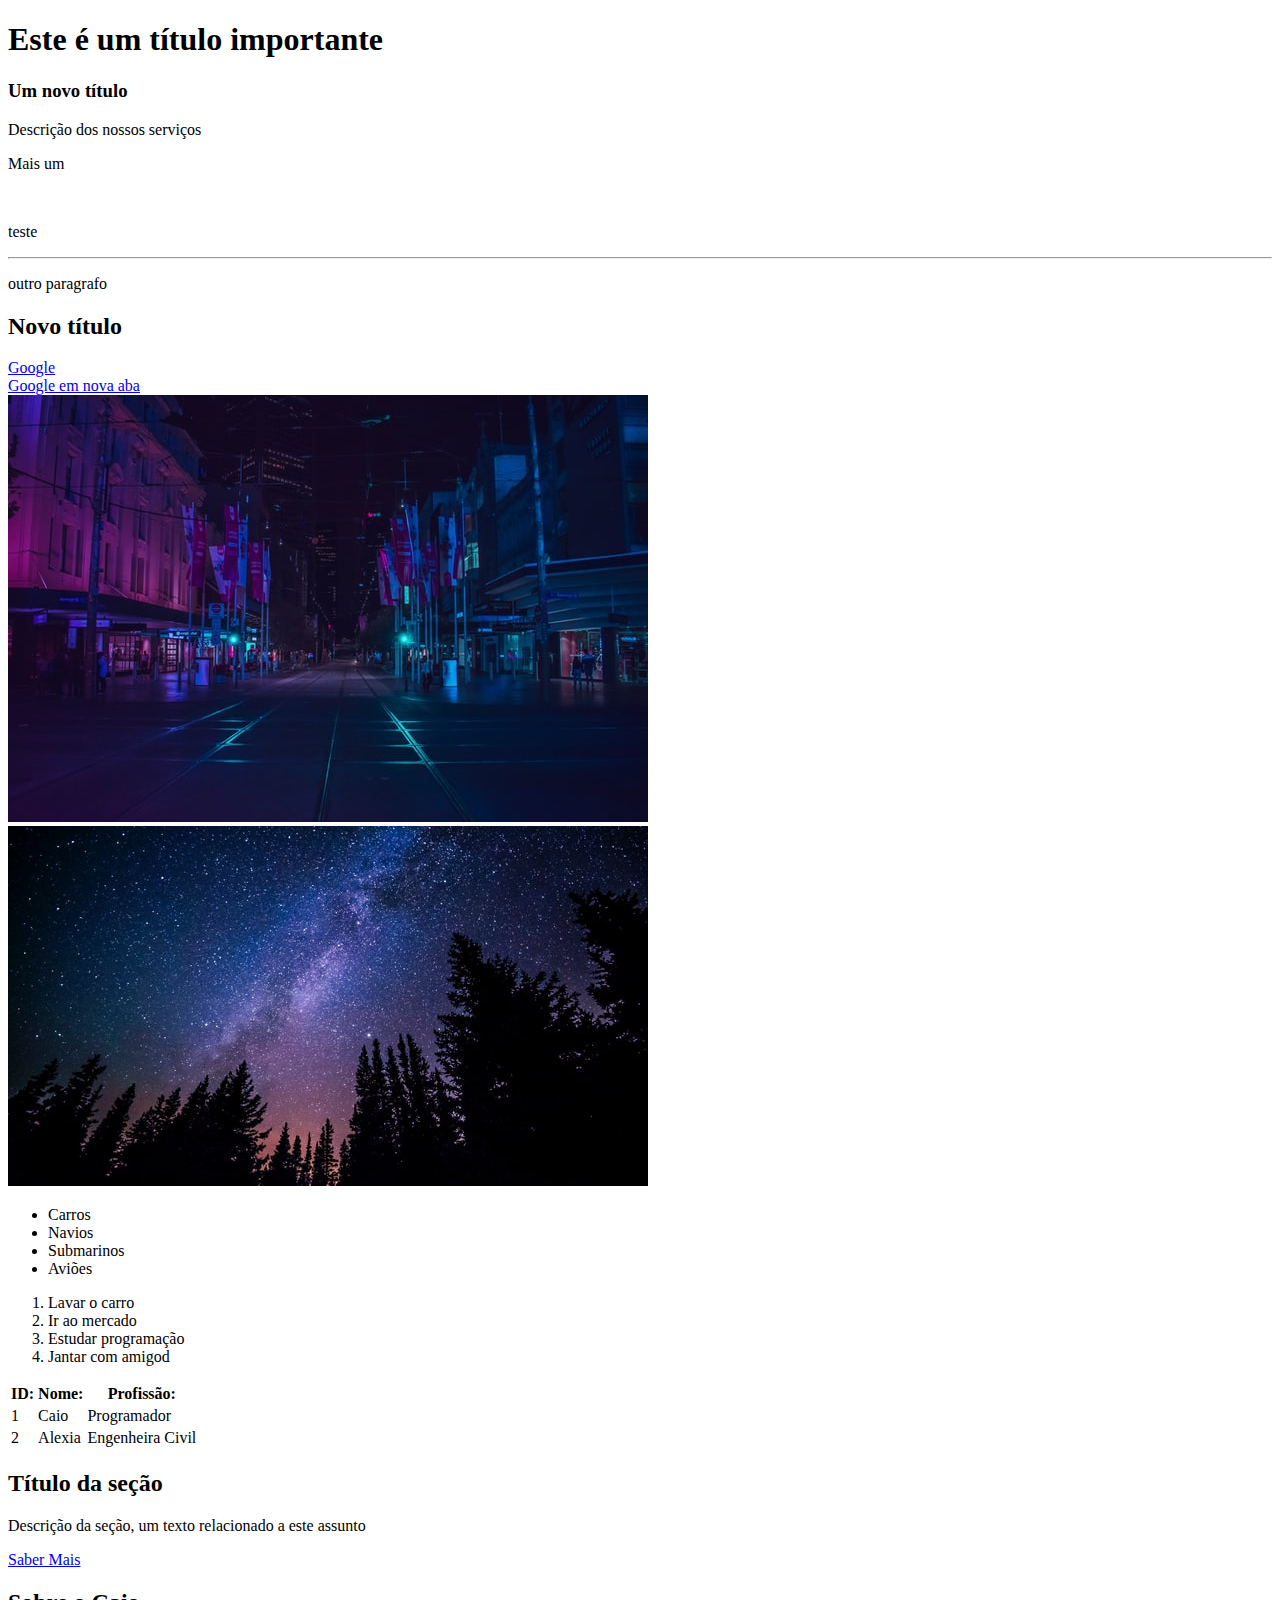
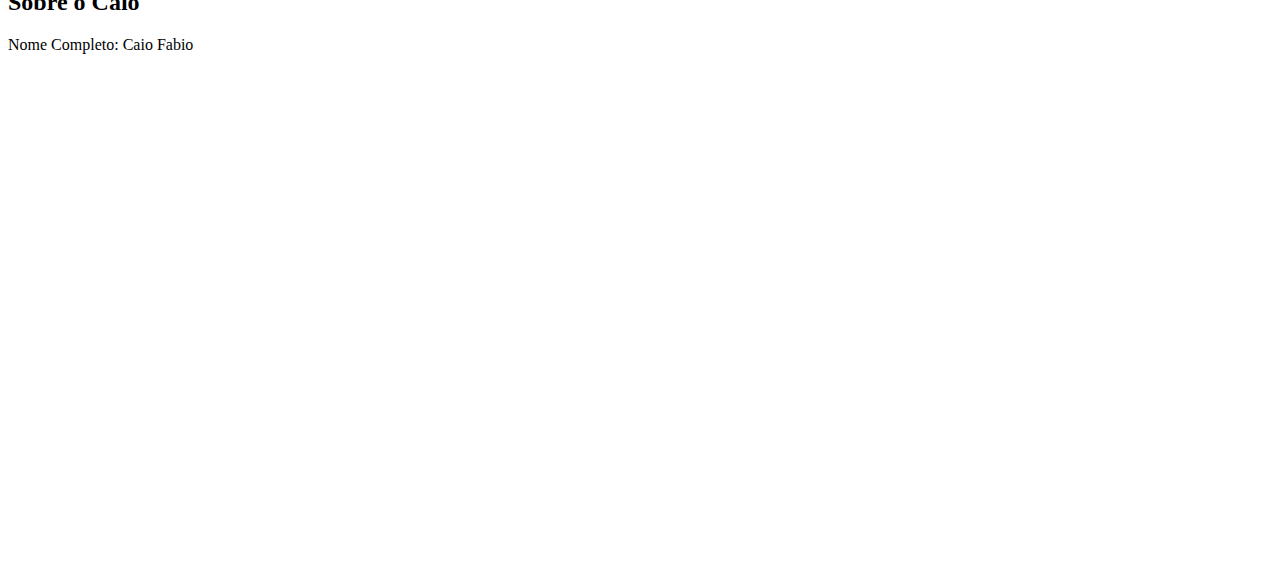
<file: 2_HTML/index.html>
<!DOCTYPE html>
<html>
    <head>
        <title>HTML fundamentos</title>
    </head>
    <body style="padding-bottom: 500px">
      <!-- 1 Títulos-->
      <h1>Este é um título importante</h1>  
      <h3>Um novo título</h3>  

      <!-- 2 parágrafos -->
      <p>Descrição dos nossos serviços</p>
      <p>Mais um</p>

      <!-- 3 tags sem conteúdo -->
      <br />
      <p>teste</p>
      <hr />
      <p>outro paragrafo</p>
      <!-- Comentarios-->
      <h2>Novo título</h2>

      <!-- 4 atributos -->
      <a href="https://google.com">Google</a>
      <br />
    
      <!-- 5 abrir link nova aba -->
      <a href="https://google.com" target="_blank">Google em nova aba</a>
      <br /> 
      
      <!-- 6 imagem -->
      <img src="img/city.jpg" />

      <!-- 7 atributo alt -->
      <img src="img/nature.jpg" alt="Noite na floresta" />

      <!-- 8 listas não ordenadas --> 
      <ul>
        <li>Carros</li>
        <li>Navios</li>
        <li>Submarinos</li>
        <li>Aviões</li> 
      </ul>

      <!-- 9 listas ordenadas -->
      <ol>
        <li>Lavar o carro</li>
        <li>Ir ao mercado</li> 
        <li>Estudar programação</li>
         <li>Jantar com amigod</li>
      </ol>

      <!-- 10 tabelas -->
      <table>
        <tr>
          <th>ID:</th>
          <th>Nome:</th>
          <th>Profissão:</th>
        </tr>
        <tr>
          <td>1</td>
          <td>Caio</td>
          <td>Programador</td>
        </tr>
        <tr>
          <td>2</td>
          <td>Alexia</td>
          <td>Engenheira Civil</td>
        </tr>
      </table>

      <!-- 11 div -->
      <div>
        <h2>Título da seção</h2>
        <p>Descrição da seção, um texto relacionado a este assunto</p>
        <a href="#">Saber Mais</a>
      </div>
      <div>
        <h2>Sobre o Caio</h2>
        <p>Nome Completo: Caio Fabio</p>
      </div>


    </body>
</html>
</file>
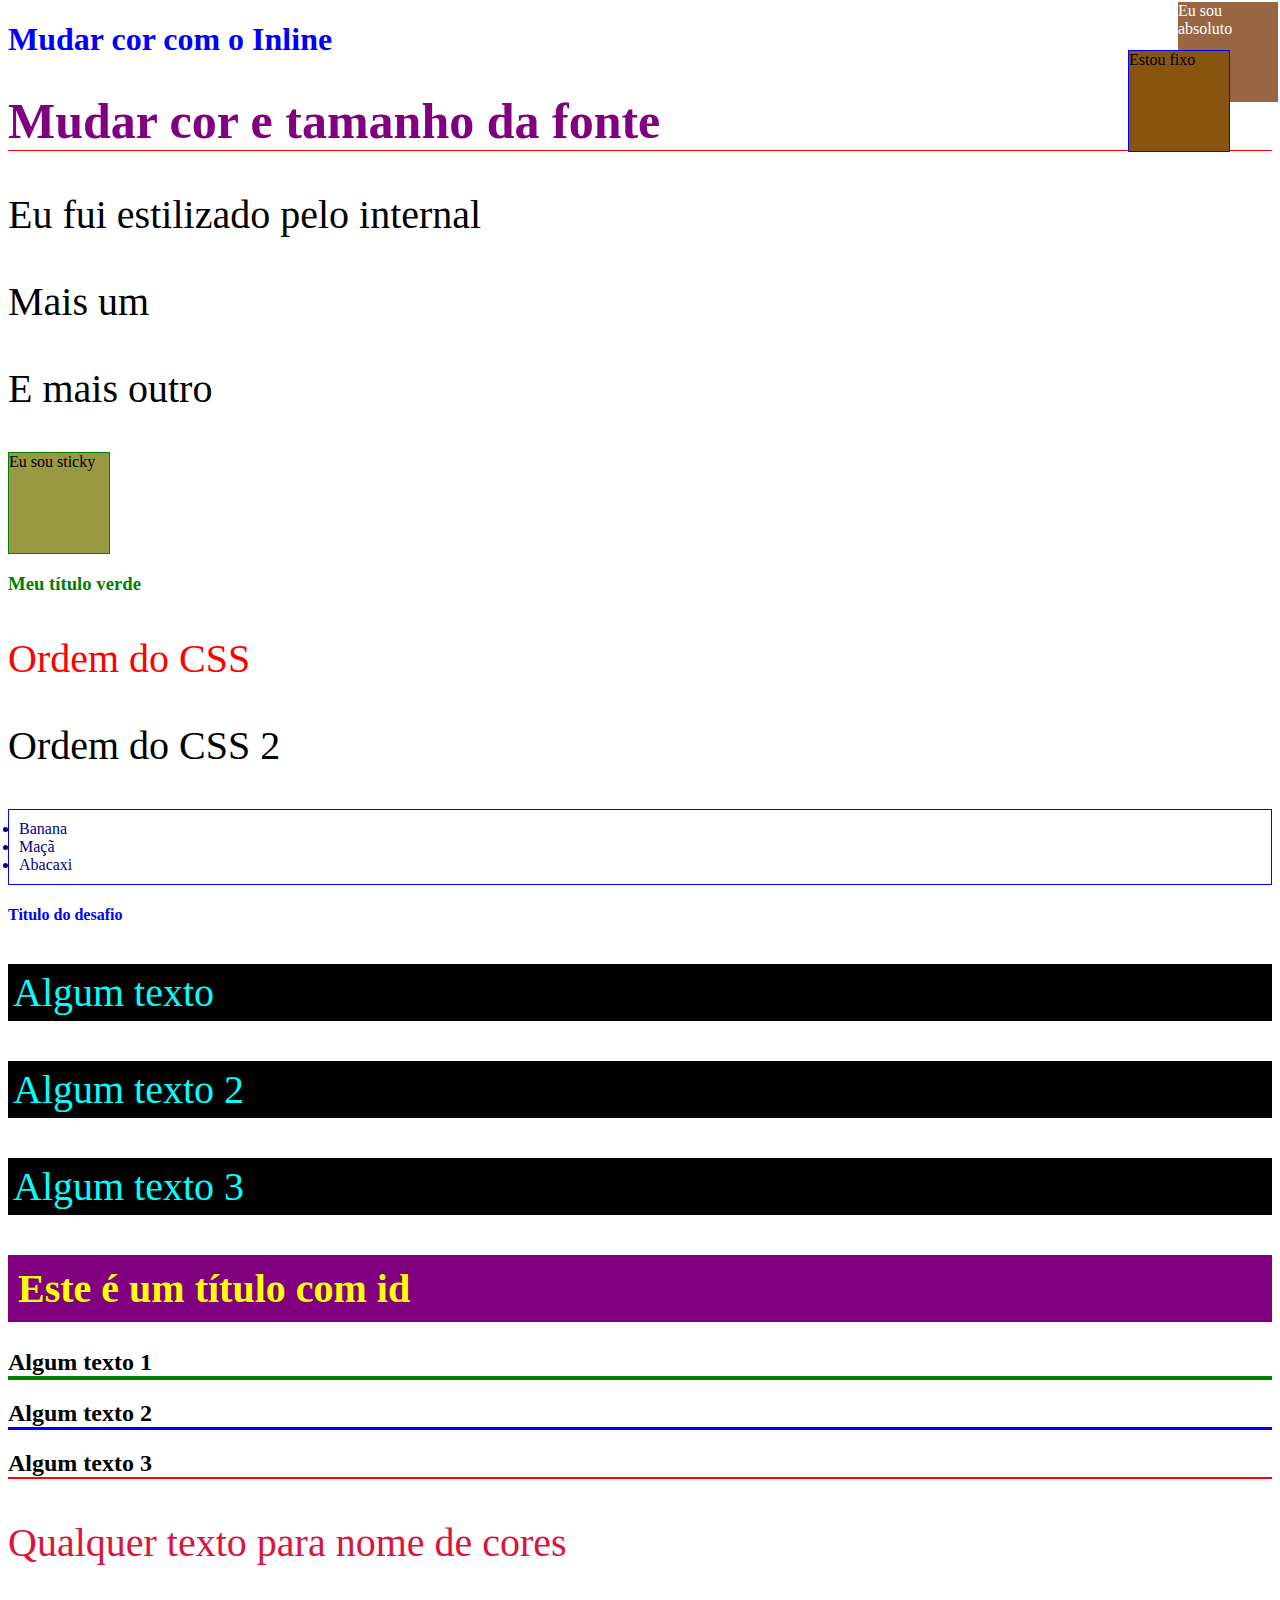
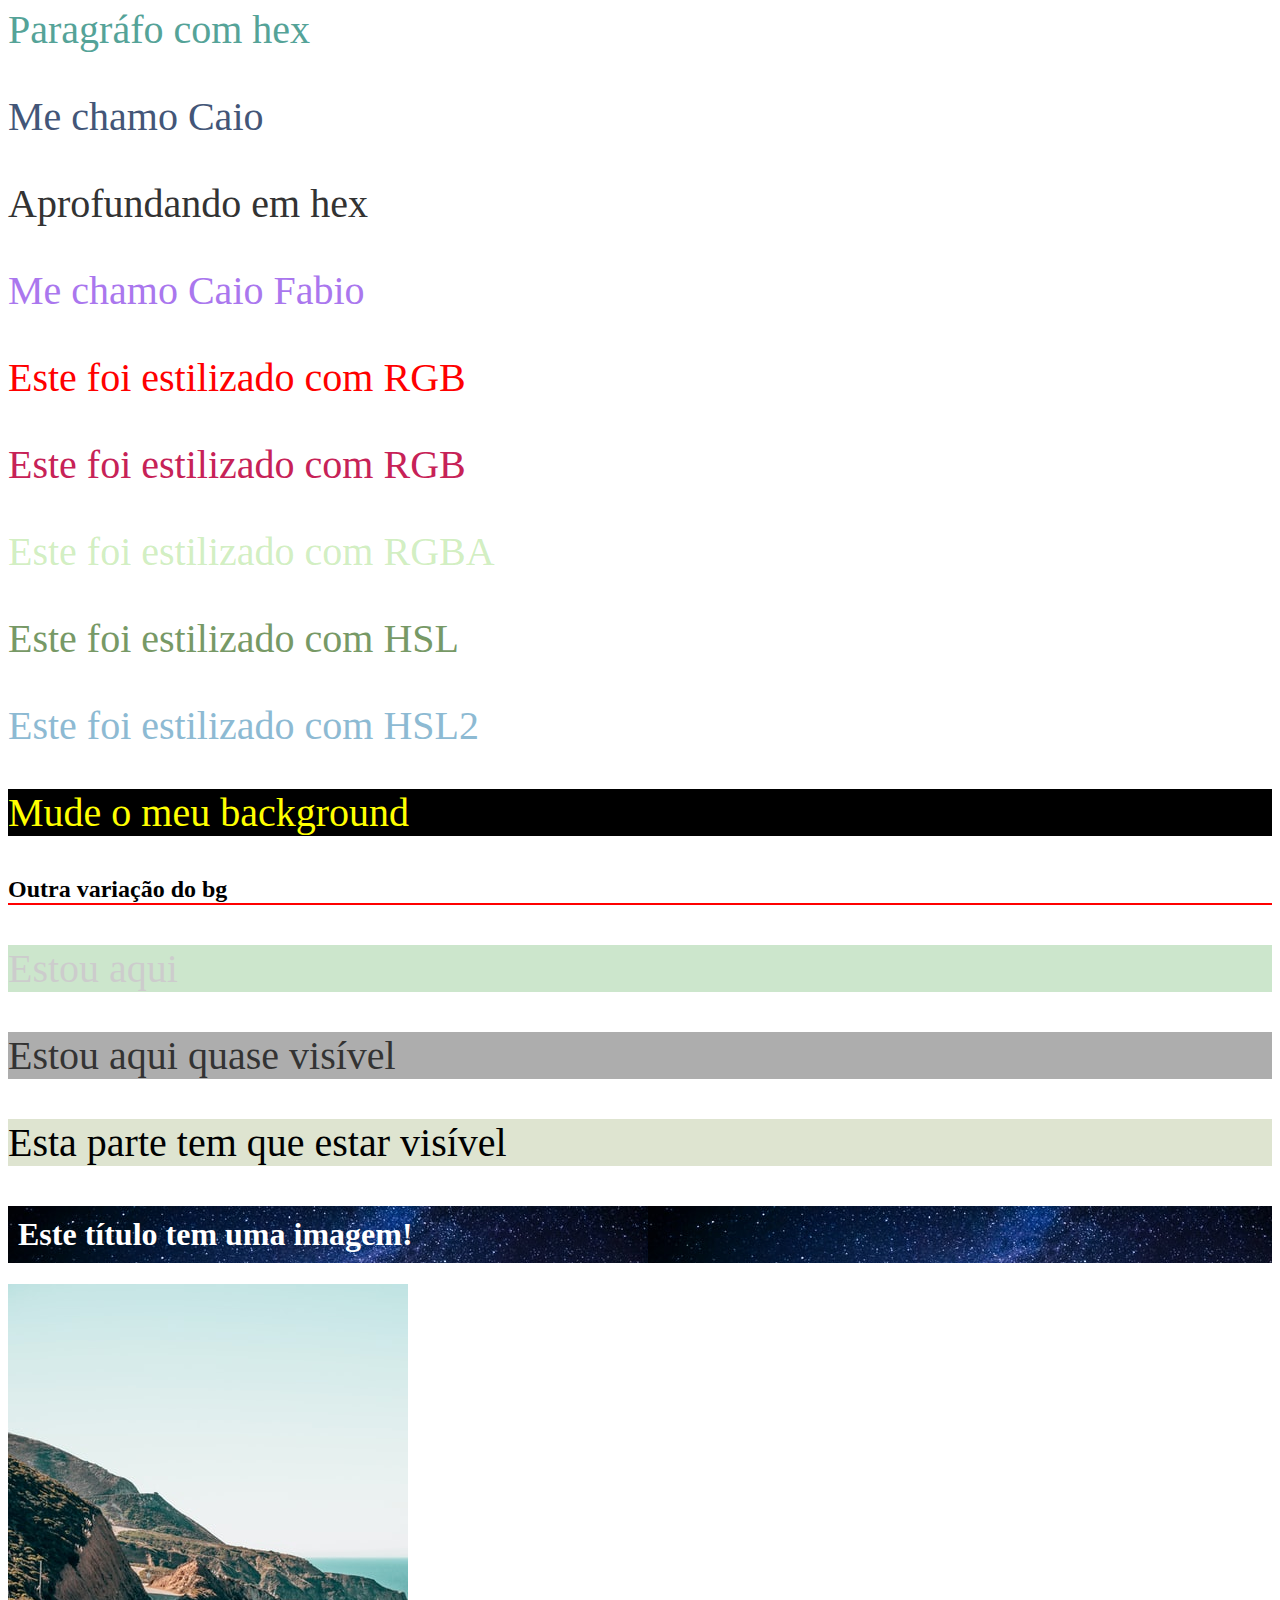
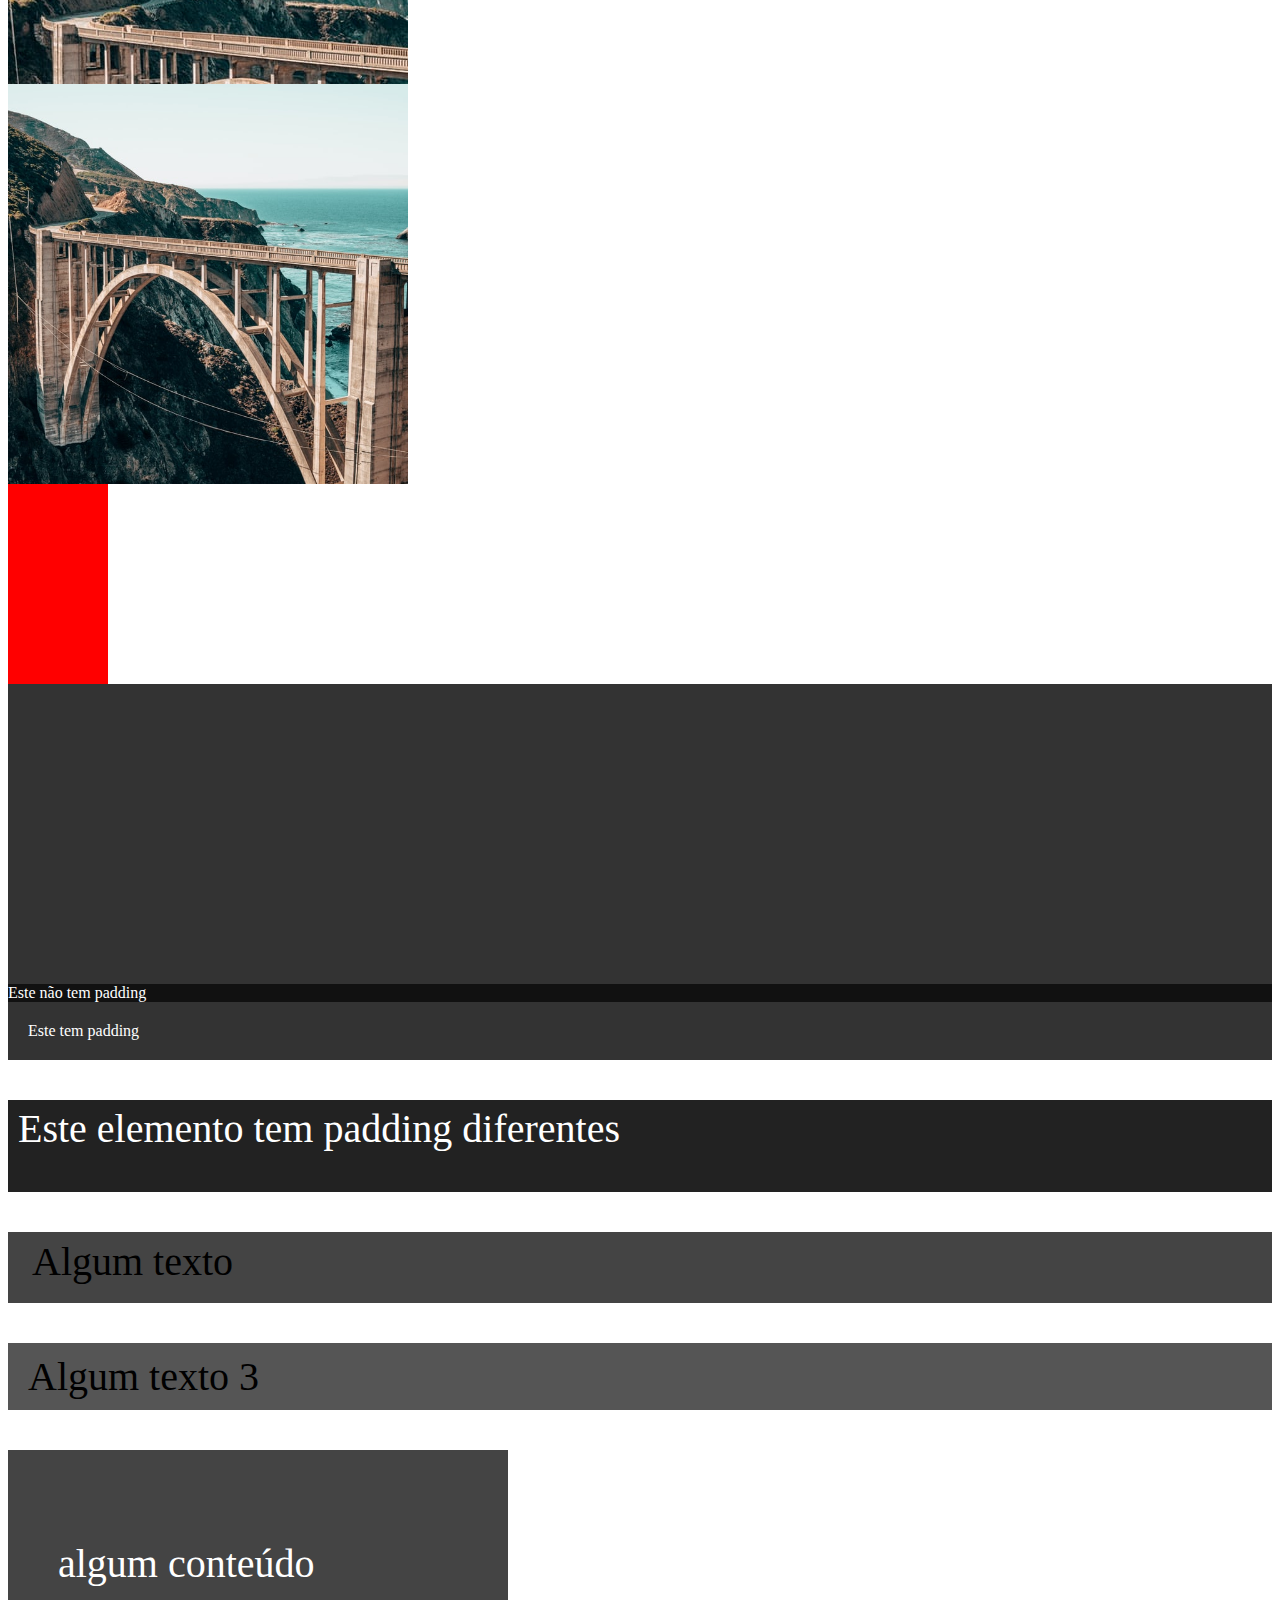
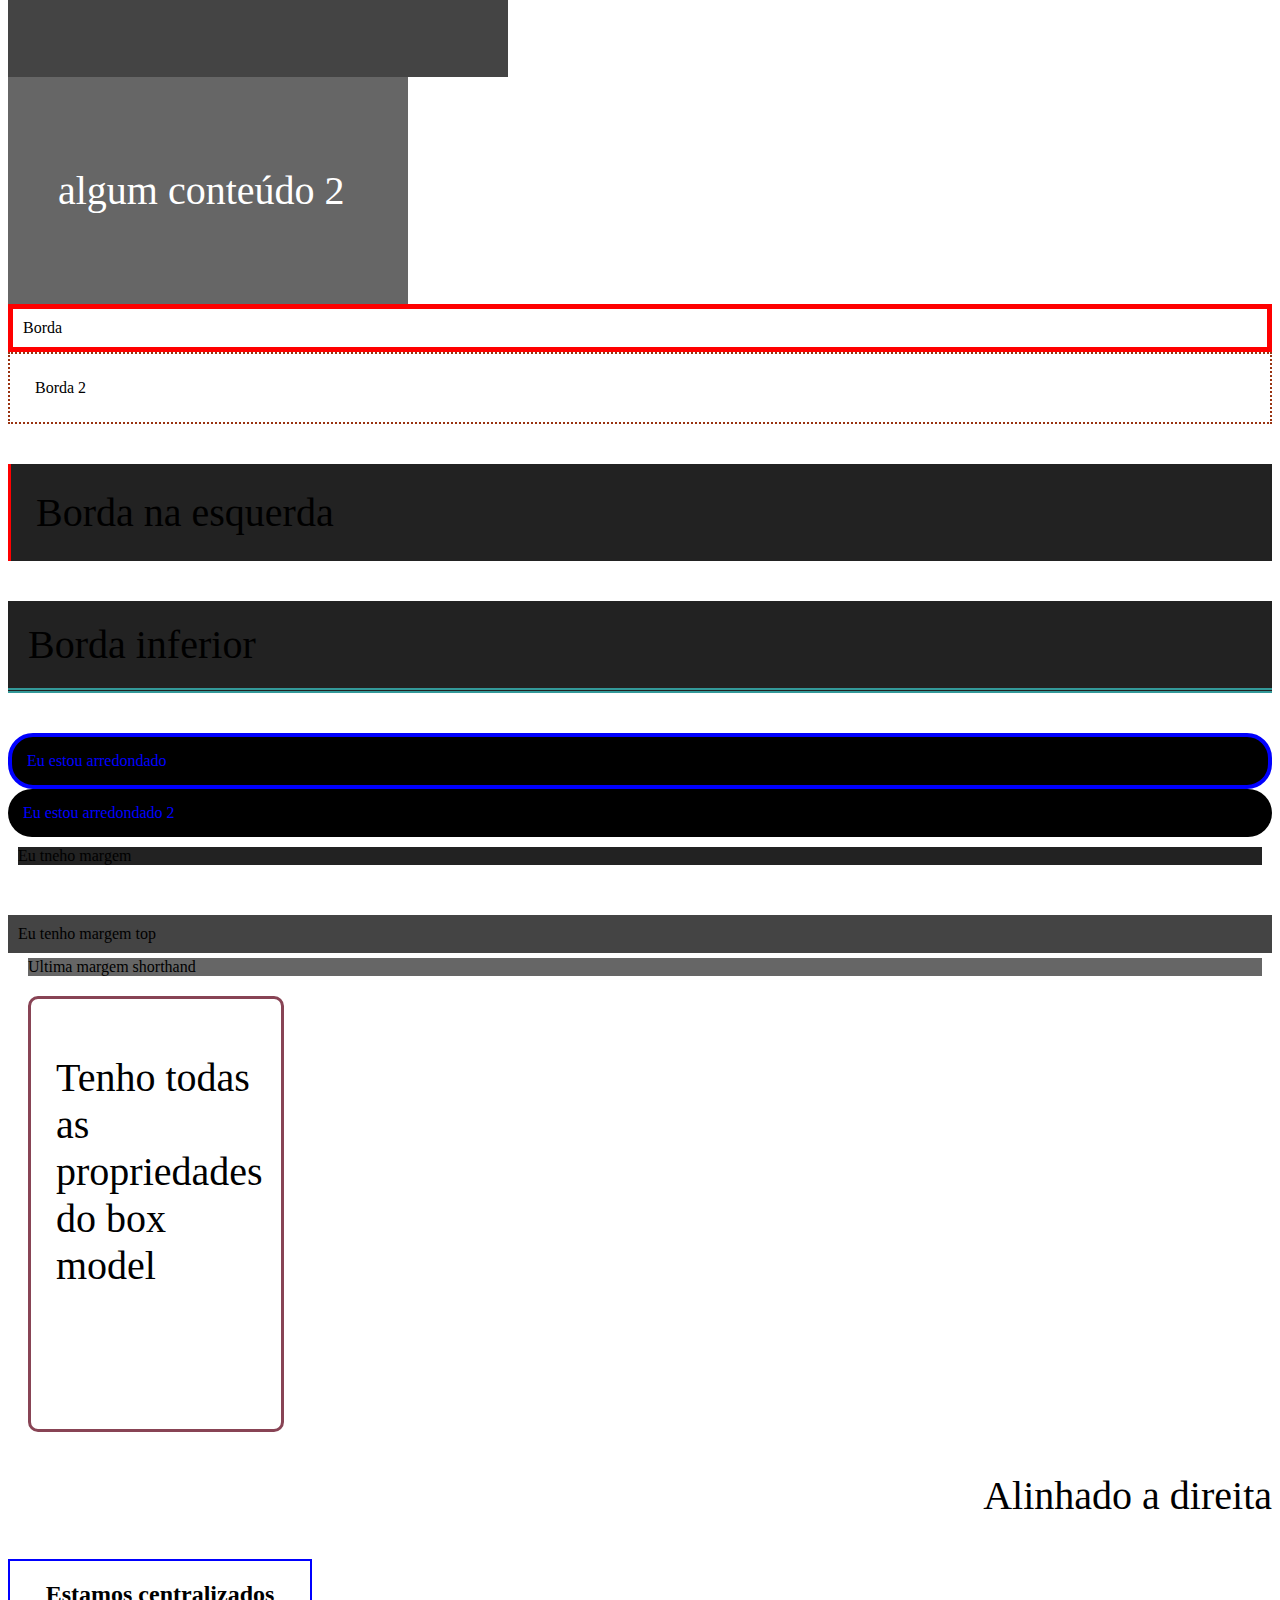
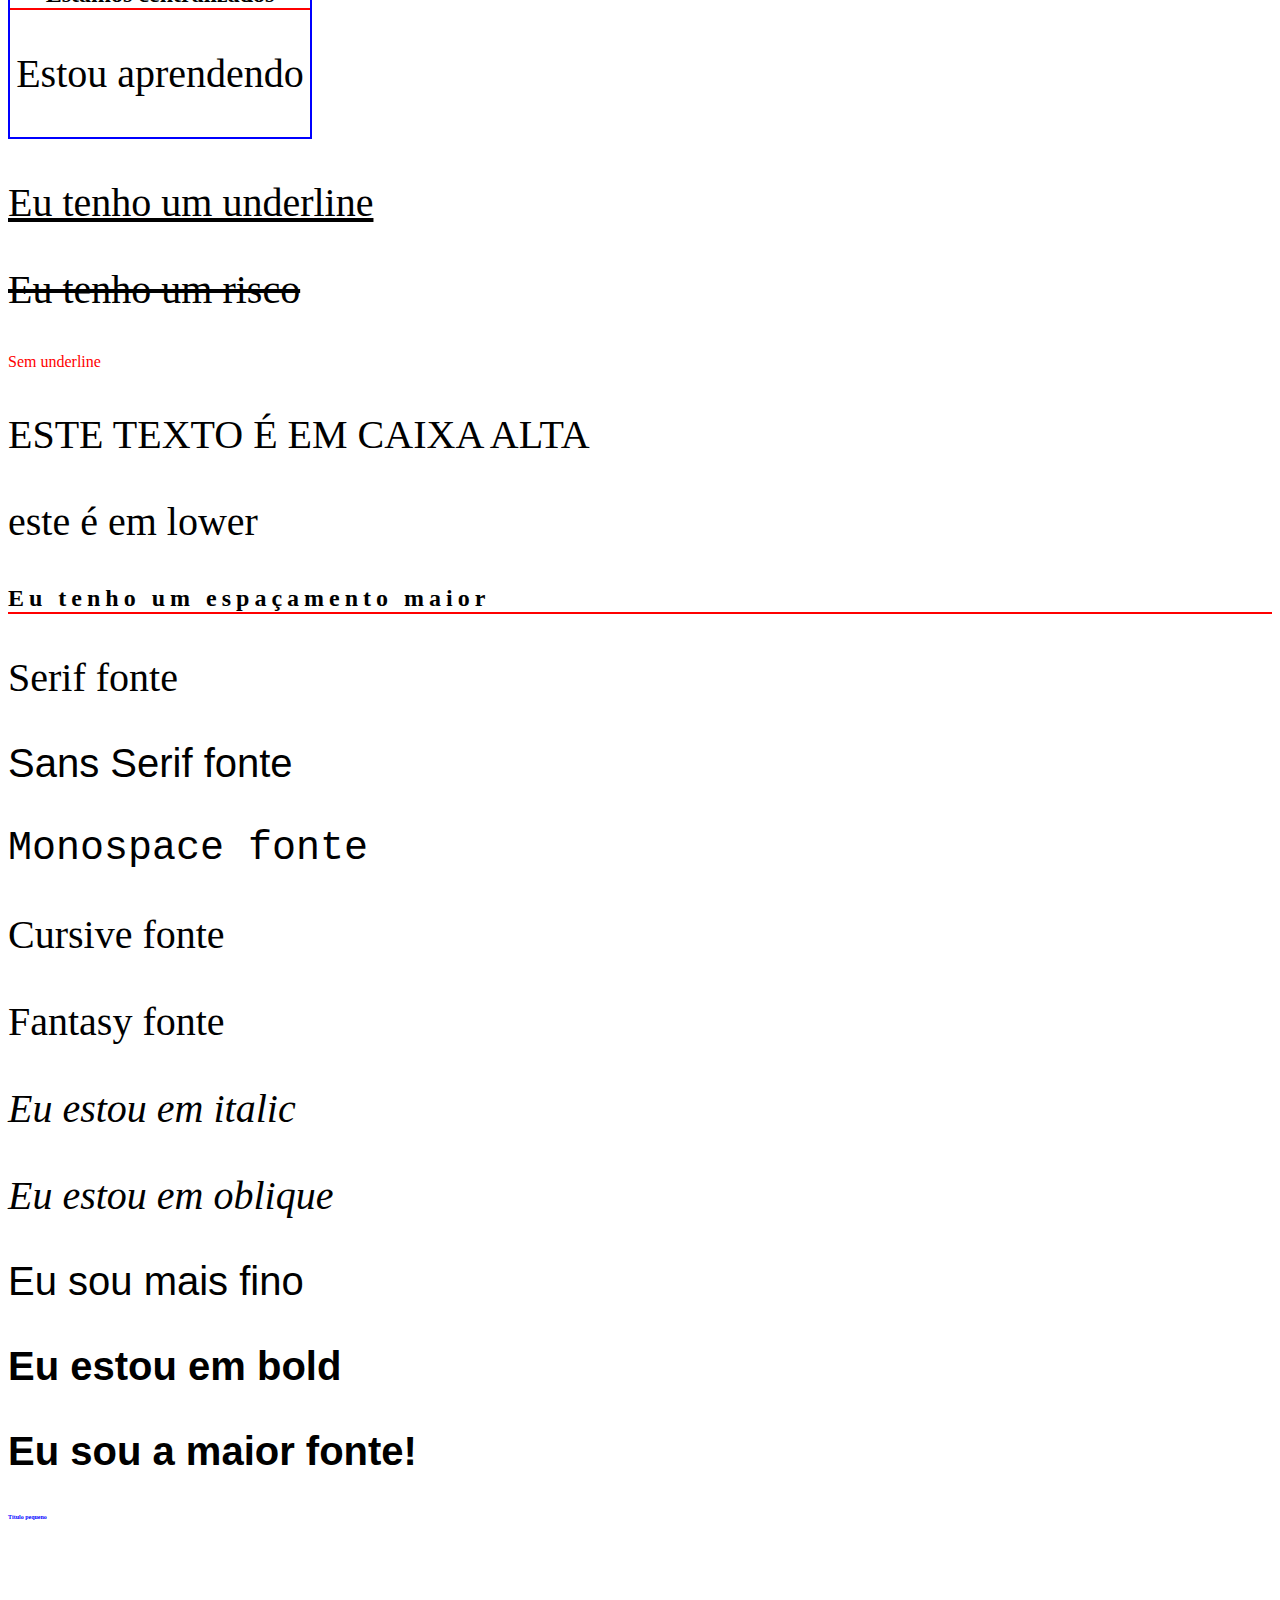
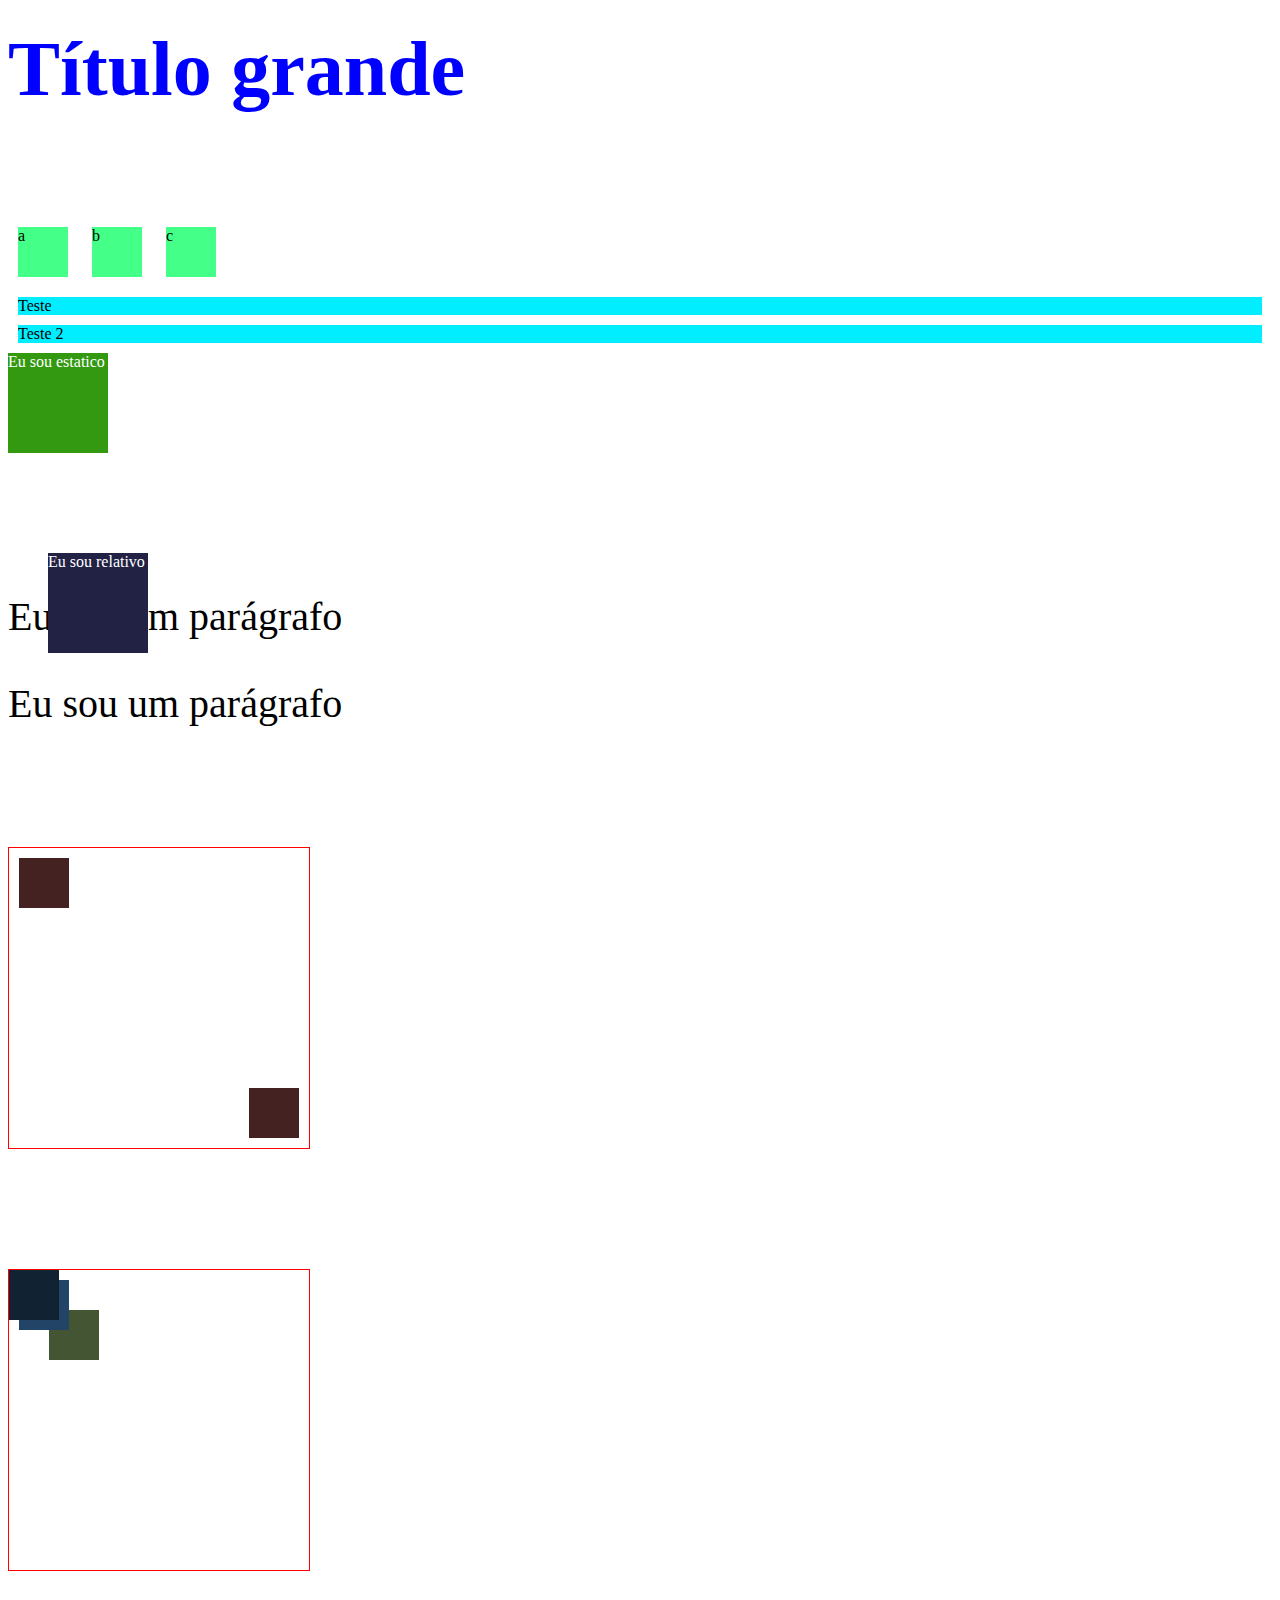
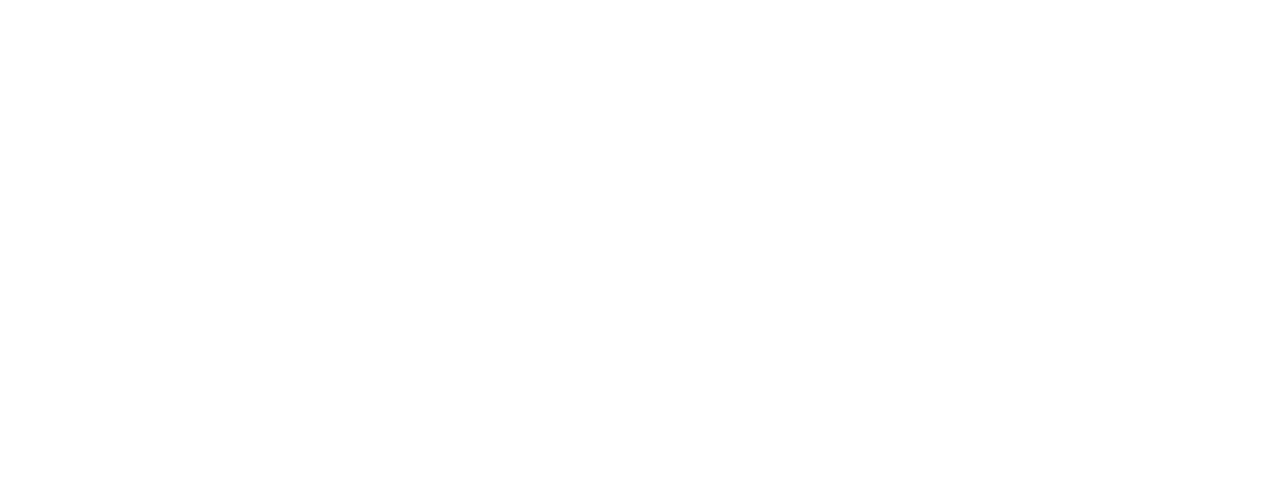
<file: 3_CSS/index.html>
<!DOCTYPE html>
<html lang="en">

<head>
    <meta charset="UTF-8">
    <meta name="viewport" content="width=device-width, initial-scale=1.0">
    <title>CSS</title>
    <!-- 3 - Internal CSS -->
    <style>
        p {
            /* color: gold; */
            font-size: 40px;
        }
    </style>
    <!-- 4 - External CSS -->
    <!-- Cascating Style Sheets -->
    <link rel="stylesheet" href="css/styles.css" />
    <link rel="stylesheet" href="css/lists.css" />
    <link rel="stylesheet" href="css/titles.css" />
</head>

<body>
    <!-- 1 - Inline CSS -->
    <h1 style="color: blue;">Mudar cor com o Inline</h1>

    <!-- 2 - MúltiplaS regras -->
    <h1 style="color: purple; font-size: 50px; border-bottom: 1px solid red;">Mudar cor e tamanho da fonte</h1>

    <!--  3 - Iternal CSS  -->
    <p>Eu fui estilizado pelo internal</p>
    <p>Mais um </p>
    <p>E mais outro</p>

    <!-- 46 position sticky -->
    <div class="sticky">
        <span>Eu sou sticky</span>
    </div>

    <!-- 4 - External CSS -->
    <h3>Meu título verde</h3>

    <!-- 5 - Ordem do CSS -->
    <p style="color: red;">Ordem do CSS</p>
    <p>Ordem do CSS 2</p>

    <!--  6 - múltiples CSS -->
    <ul>
        <li>Banana</li>
        <li>Maçã</li>
        <li>Abacaxi</li>
    </ul>

    <!-- 7 - Desafio 2-->
    <h4>Titulo do desafio </h4>

    <!-- 8 - classes -->
    <p class="paragraph">Algum texto</p>
    <p class="paragraph">Algum texto 2</p>
    <p class="paragraph">Algum texto 3</p>

    <!-- 9 - IDS -->
    <h1 id="exclusive-title">Este é um título com id</h1>

    <!-- 10 - multiplas regras, ordem do css -->
    <h2 id="algum-título" class="título">Algum texto 1</h2>
    <h2 class="título">Algum texto 2</h2>
    <h2>Algum texto 3</h2>

    <!-- 11 - nome de cor -->
    <p class="color-name">Qualquer texto para nome de cores</p>

    <!-- 12 - Hex -->
    <p class="hex">Paragráfo com hex</p>
    <p class="hex-2">Me chamo Caio</p>

    <!-- 13 mais sobre hex -->
    <p class="simple-hex">Aprofundando em hex</p>
    <p class="simple-hex-2">Me chamo Caio Fabio</p>

    <!--  14 rgb -->
    <p class="rgb">Este foi estilizado com  RGB</p>

    <p class="mixed-rgb">Este foi estilizado com RGB</p>

    <!-- 15 RGBA -->
    <p class="rgba">Este foi estilizado com RGBA</p>

    <!-- 16 HSL -->
    <p class="hsl">Este foi estilizado com HSL</p>

    <p class="hsl-2">Este foi estilizado com HSL2</p>

    <!-- 17 Background color -->
    <p class="bg">Mude o meu background</p>
    <h2 class="bg2">Outra variação do bg</h2>

    <!-- 18 background opacity -->
    <div class="bg-opacity">
        <p>Estou aqui</p>
    </div>

    <div class="bg-opacity-2">
        <p>Estou aqui quase visível</p>
    </div>

    <!--  19 RGBA opacity -->
    <div class="rgba-opacity">
        <p>Esta parte tem que estar visível</p>
    </div>

    <!-- 20 bg image -->
    <h1 class="bg-image">Este título tem uma imagem!</h1>

    
    <!-- 21 centralizar img de bg -->
    <div class="not-centered-bg"></div>
    <div class="centered-bg"></div>

    <!-- 22 altura e largura -->
    <div class="height-width"></div>
    <div class="height-width-2"></div>

    <!--  23 padding -->
    <div class="without-padding">Este não tem padding</div>
    <div class="padding">Este tem padding</div>

    <!-- 24 padding individual -->
    <p class="padding-individual">Este elemento tem padding diferentes</p>

    <!-- 25 shorthand padding -->
    <p class="shorthand-padding">Algum texto</p>
    <p class="shorthand-padding-2">Algum texto 3</p>

    <!-- 26 padding com width -->
    <div class="without-border-box">
        <p>algum conteúdo</p>
    </div>
    <div class="border-box">
        <p>algum conteúdo 2</p>
    </div>

    <!--  27 Border -->
    <div class="border">Borda</div>
    <div class="border-2">Borda 2</div>

    <!-- 28 borda individual -->
    <p class="border-left">Borda na esquerda</p>
    <p class="border-bottom">Borda inferior</p>

    <!-- 29 borda arredondada -->
    <div class="round-p">Eu estou arredondado</div>
    <div class="round-p-2">Eu estou arredondado 2</div>

    <!-- 30 margin -->
    <div class="margin">Eu tneho margem</div>
    <div class="margin-top">Eu tenho margem top</div>
    <div class="margin-shorthand">Ultima margem shorthand</div>

    <!-- 31 box model -->
    <div class="box-model">
        <p>
           Tenho todas as propriedades do box model 
        </p>
    </div>

    <!-- 32 text aligment -->
    <p class="text-aligned">Alinhado a direita</p>
    <div class="container-center">
        <h2>Estamos centralizados</h2>
        <p>Estou aprendendo</p>
    </div>

    <!-- 33 text decoration -->
    <p class="underline">Eu tenho um underline</p>
    <p class="line-trough">Eu tenho um risco</p>
    <a href="#" class="remove-underline">Sem underline</a>

    <!-- 34 text transform -->
    <p class="upper">Este texto é em caixa alta</p>
    <p class="lower">ESTE É EM LOWER</p>

    <!-- 34 letter spacing -->
    <h2 class="spacing">Eu tenho um espaçamento maior</h2>

    <!-- 35 fontes -->
    <p class="serif">Serif fonte</p>
    <p class="sans-serif">Sans Serif fonte</p>
    <p class="monospace">Monospace fonte</p>
    <p class="cursive">Cursive fonte</p>
    <p class="fantasy">Fantasy fonte</p>

    <!-- 36 font styles -->
    <p class="italic">Eu estou em italic</p>
    <p class="oblique">Eu estou em oblique</p>

    <!-- 37 font weight -->
    <p class="thin">Eu sou mais fino</p>
    <p class="bold">Eu estou em bold</p>
    <p class="bolder">Eu sou a maior fonte!</p>

    <!-- 38 font size -->
    <h4 class="small">Título pequeno</h4>
    <h4 class="big">Título grande</h4>

    <!-- 39 display -->
    <div class="inline-box">a</div>
    <div class="inline-box">b</div>
    <div class="inline-box">c</div>
    <span class="block">Teste</span>
    <span class="block">Teste 2</span>

    <!-- 40 escondendo elemento -->
    <p class="invisible">Me encontre se puder</p>

    <!-- 41 position static-->
    <div class="static">
        <span>Eu sou estatico</span>
    </div>
    
    <!-- 42 position relative -->
    <div class="relative">
        <span>Eu sou relativo</span>
    </div>
    <p>Eu sou um parágrafo</p>

    <!-- 43 Absolute -->
    <div class="absolute">
        <span>Eu sou absoluto</span>
    </div>
    <p>Eu sou um parágrafo</p>

    <!-- 44 relative com absolute -->
    <div class="relative-container">
        <div class="absolute-1"></div>
        <div class="absolute-2"></div>
    </div>

    <!-- 45 position fixed -->
    <div class="fixed">
        <span>Estou fixo</span>
    </div>

    <!-- 47 z-index -->
    <div class="relative-container">
        <div class="absolute-3"></div>
        <div class="absolute-4"></div>
        <div class="absolute-5"></div>
    </div>
</body>

</html>
</file>
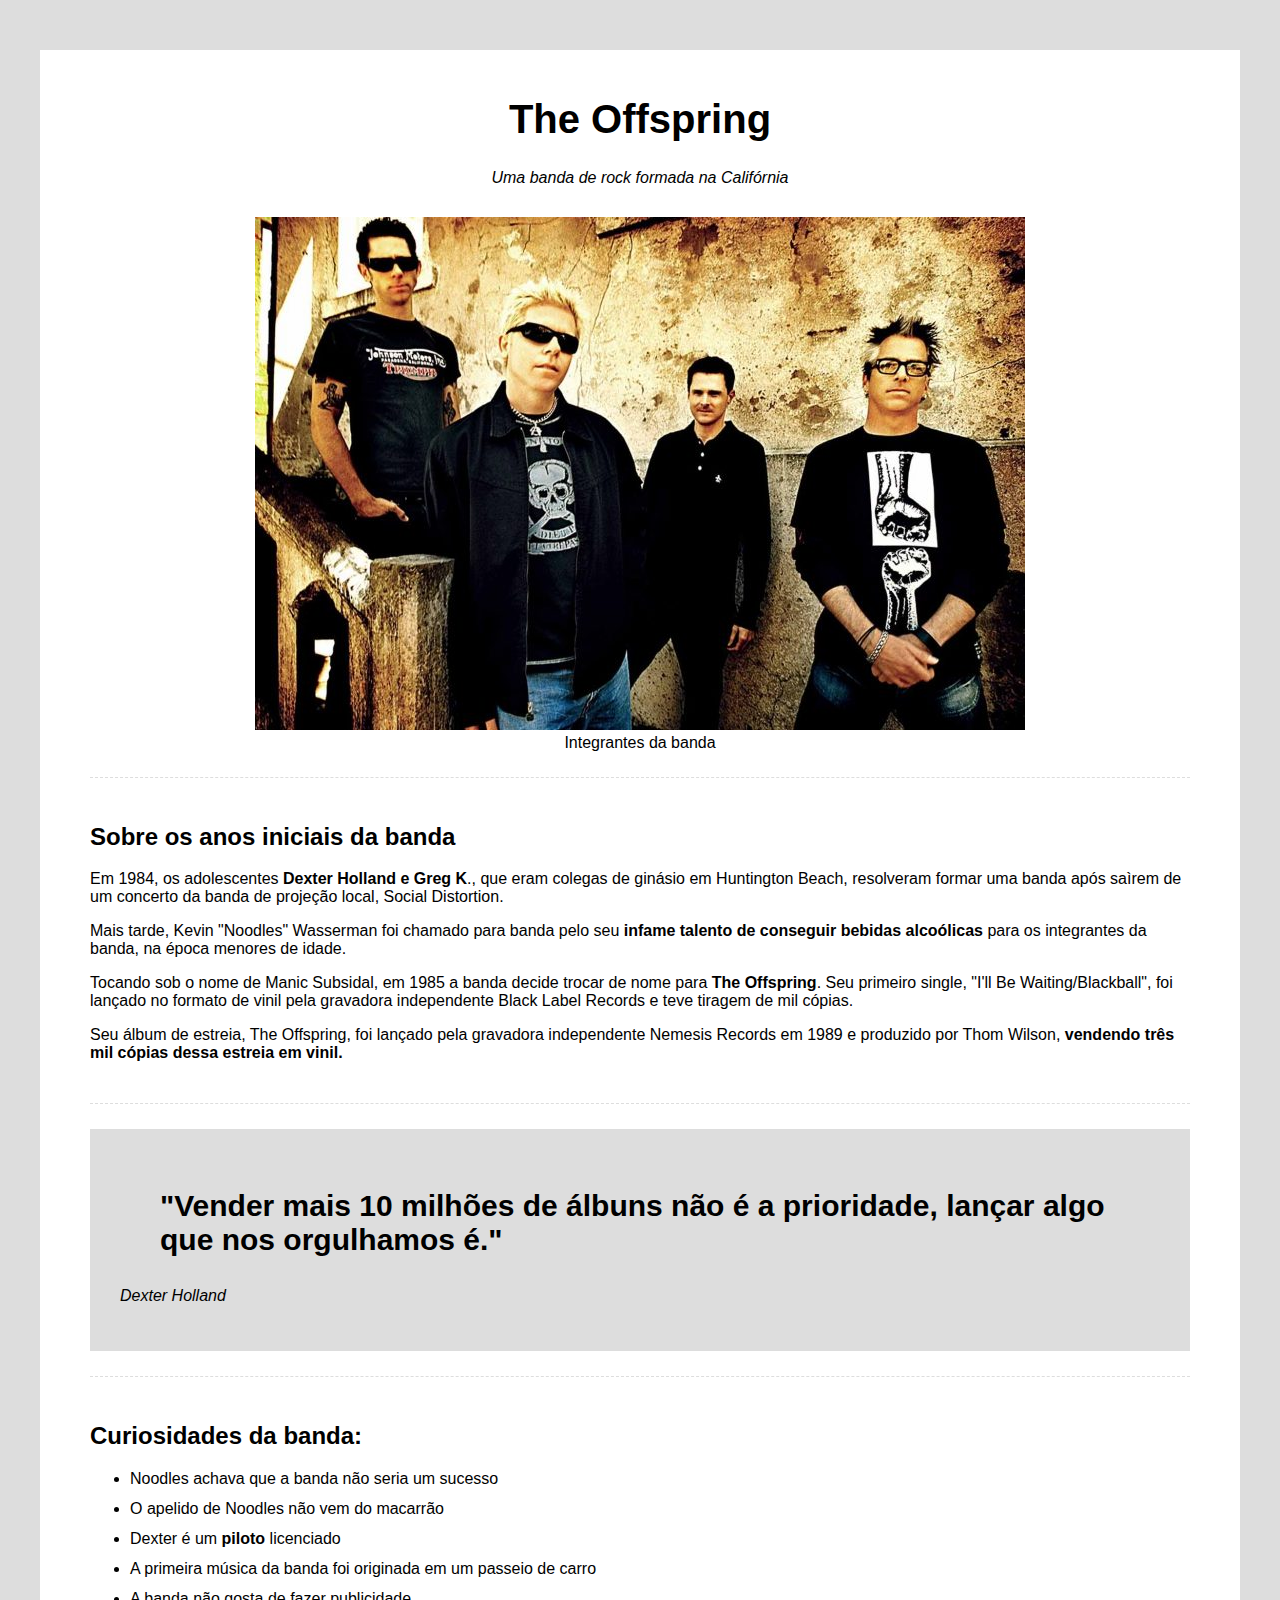
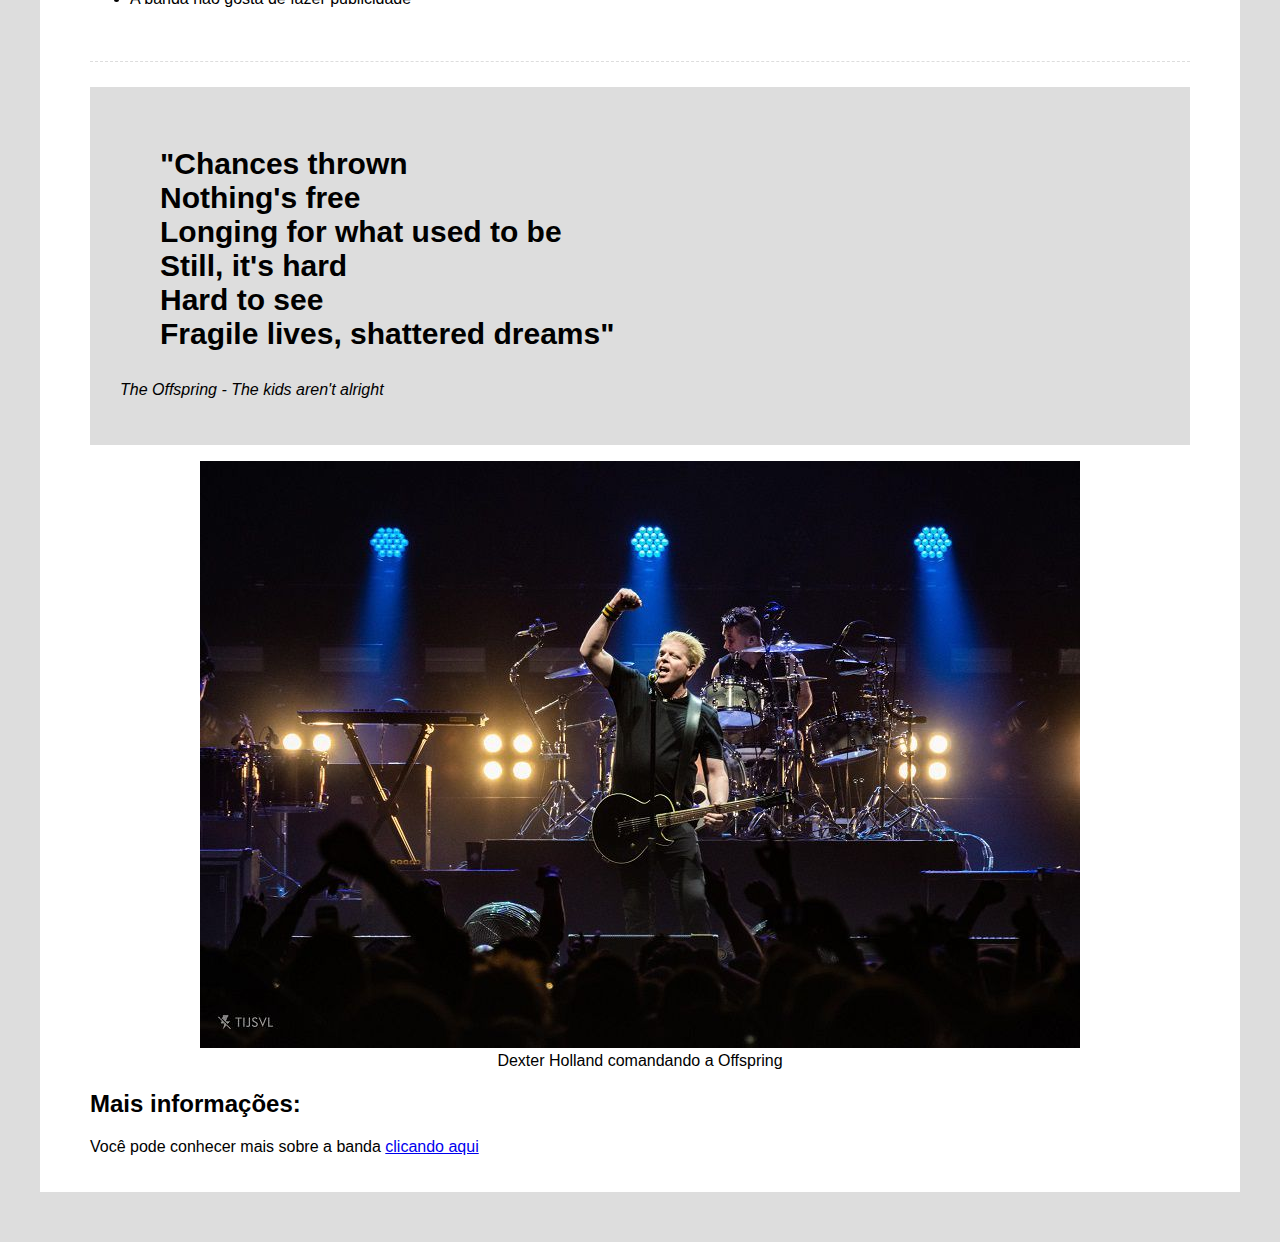
<file: 4_TRIBUTO/index.html>
<!DOCTYPE html>
<html lang="en">

<head>
    <meta charset="UTF-8">
    <meta name="viewport" content="width=device-width, initial-scale=1.0">
    <title>Página de Tributo: The Offspring</title>
    <link rel="stylesheet" href="css/styles.css">
</head>

<body>
    <div class="container">
        <!--Cabeçalho -->
        <div class="header">
            <h1 class="main-title">The Offspring</h1>
            <p class="main-paragraph">Uma banda de rock formada na Califórnia</p>
        </div>
        <!-- Imagem de destaque -->
        <div class="featured-image">
            <figure>
                <img src="img/offspring_1.jpg" alt="A banda The Offspring">
                <figcaption>Integrantes da banda</figcaption>
            </figure>
        </div>
        <!-- Biografia -->
        <div class="biography-container">
            <h2>Sobre os anos iniciais da banda</h2>
            <p>
                Em 1984, os adolescentes <span class="bold">Dexter Holland e Greg K</span>., que eram
                colegas de ginásio em Huntington Beach, resolveram formar uma banda após saìrem de
                um concerto da banda de projeção local, Social Distortion.
            </p>
            <p>
                Mais tarde, Kevin "Noodles" Wasserman foi chamado para banda pelo seu
                <span class="bold"> infame talento de conseguir
                    bebidas alcoólicas</span> para os integrantes da banda, na época menores de idade.
            </p>
            <p>
                Tocando sob o nome de Manic Subsidal, em 1985 a banda decide trocar de nome para
                <span class="bold">The Offspring</span>. Seu primeiro single, "I'll Be Waiting/Blackball", foi lançado
                no formato
                de vinil pela gravadora independente Black Label Records e teve tiragem de mil cópias.
            </p>
            <p>
                Seu álbum de estreia, The Offspring, foi lançado pela gravadora independente Nemesis Records
                em 1989 e produzido por Thom Wilson, <span class="bold"> vendendo três mil cópias dessa estreia em
                    vinil.</span>
            </p>
        </div>
        <!-- Container de citação -->
        <div class="quotes-container">
            <blockquote>
                "Vender mais 10 milhões de álbuns não é a prioridade,
                lançar algo que nos orgulhamos é."
            </blockquote>
            <p>Dexter Holland</p>
        </div>
        <!-- Curiosades -->
        <div class="curiosities-container">
            <h2>Curiosidades da banda:</h2>
            <ul>
                <li>Noodles achava que a banda não seria um sucesso</li>
                <li>O apelido de Noodles não vem do macarrão</li>
                <li>Dexter é um <span class="bold">piloto</span> licenciado</li>
                <li>A primeira música da banda foi originada em um passeio de carro</li>
                <li>A banda não gosta de fazer publicidade</li>
            </ul>
        </div>
        <!-- Segunda citação -->
        <div class="quotes-container">
            <blockquote>
                "Chances thrown <br />
                Nothing's free <br />
                Longing for what used to be <br />
                Still, it's hard <br />
                Hard to see <br />
                Fragile lives, shattered dreams" 
            </blockquote>
            <p>The Offspring - The kids aren't alright</p>
        </div>
        <!-- Segunda imagem -->
        <div class="img-bold">
            <figure>
                <img src="img/offspring_2.jpeg" alt="The Offspring em um show">
                <figcaption>Dexter Holland comandando a Offspring</figcaption>
            </figure>
        </div>
        <!-- Mais informações -->
        <div class="moreinfo-container">
            <h2>Mais informações:</h2>
            <p>Você pode conhecer mais sobre a banda <a href="https://pt.wikipedia.org/wiki/The_Offspring">clicando aqui</a></p>
        </div>
    </div>
</body>

</html>
</file>
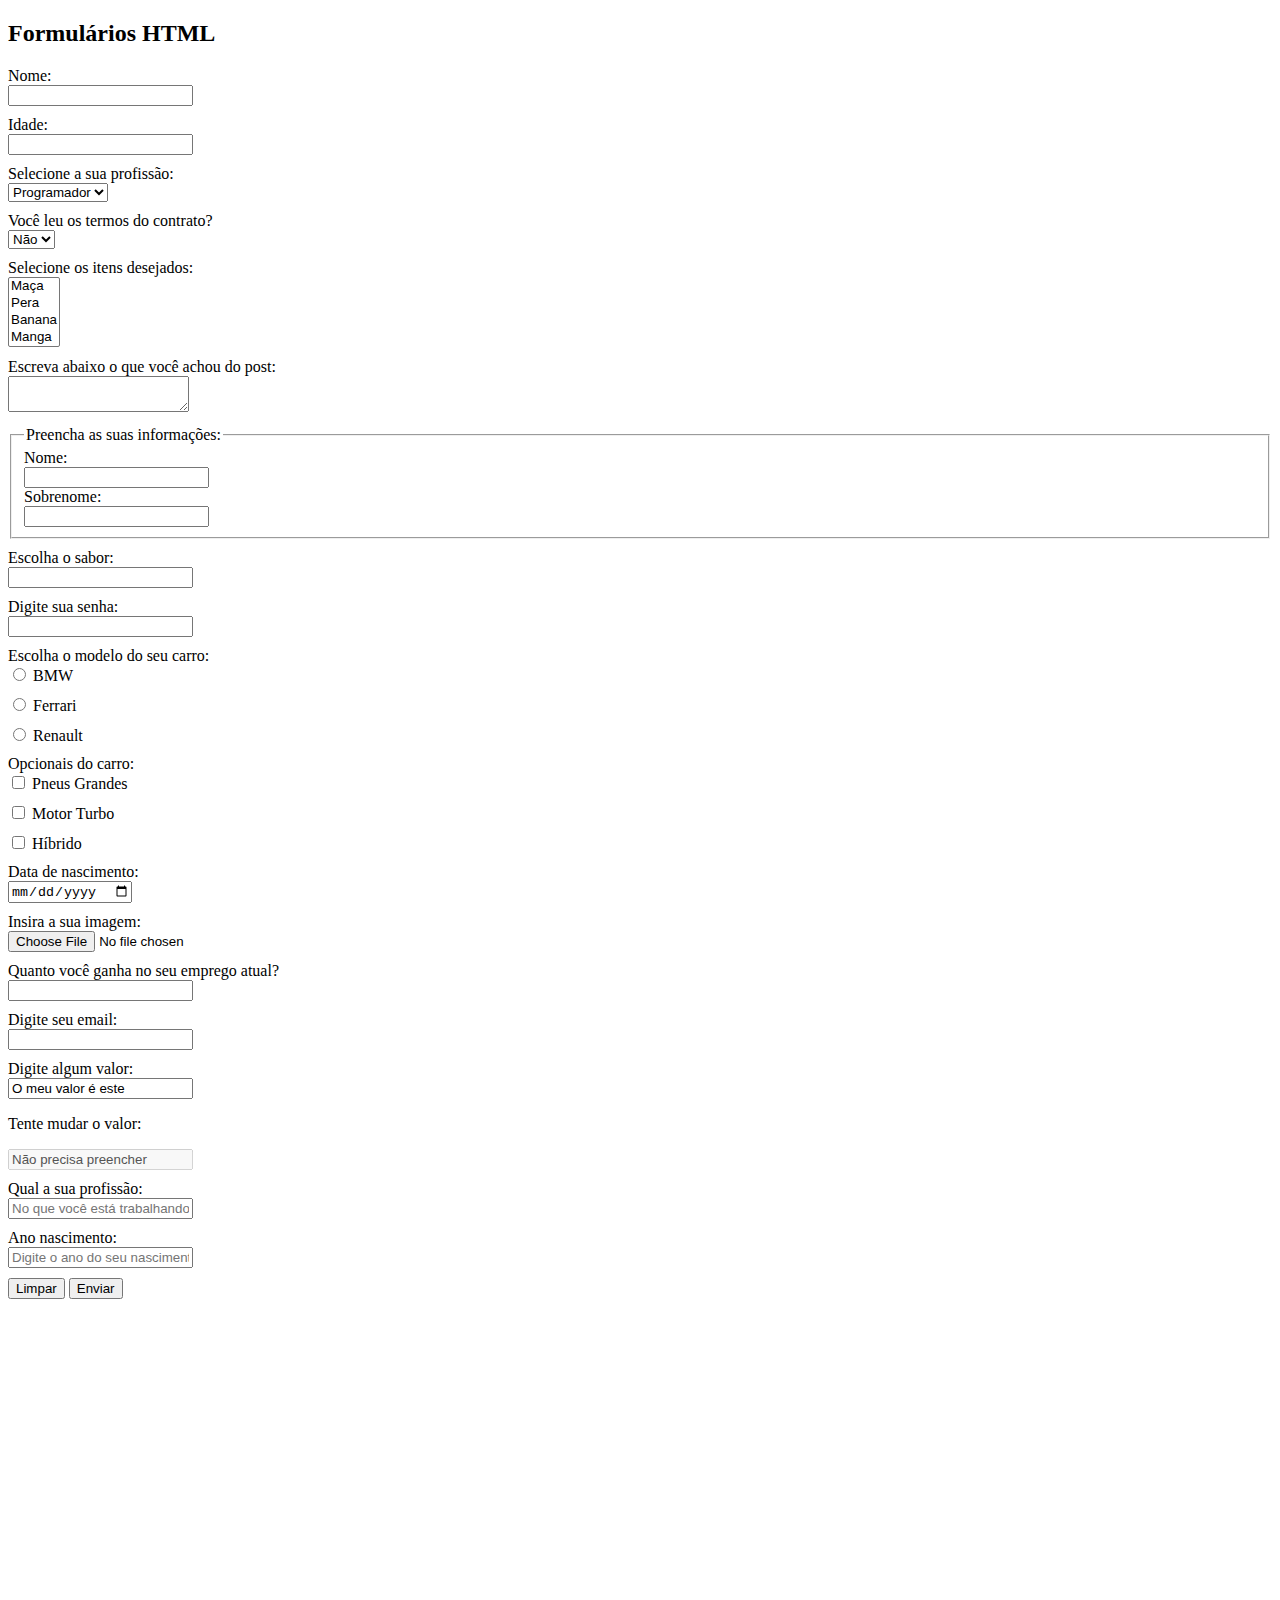
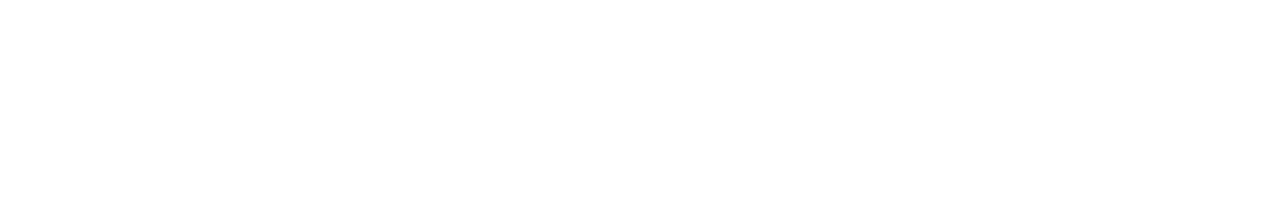
<file: 5_FORM/index.html>
<!DOCTYPE html>
<html lang="en">

<head>
    <meta charset="UTF-8">
    <meta name="viewport" content="width=device-width, initial-scale=1.0">
    <title>Formulários</title>
    <link rel="stylesheet" href="css/styles.css" />
</head>

<body>
    <h2>Formulários HTML</h2>
    <!-- 1 - Primeiro formulário -->
    <!--  2 - Atributos do formulário -->
    <form action="register.php" method="GET">
        <div>
            <label>Nome:</label>
            <input type="text" />
        </div>
        <!-- 3 - Atributo name -->
        <div>
            <!-- 4 - Atributo label -->
            <label for="age">Idade:</label>
            <input type="text" name="age" />
        </div>
        <!-- 6 - Select -->
        <div>
            <label for="job">Selecione a sua profissão:</label>
            <select name="job">
                <option value="programador">Programador</option>
                <option value="tester">Tester/QA</option>
                <option value="devops">DevOps</option>
            </select>
        </div>
        <!-- 7 - Atributo selected -->
        <div>
            <label for="contract">Você leu os termos do contrato?</label>
            <select name="contract">
                <option value="sim">Sim</option>
                <option value="não" selected>Não</option>
            </select>
        </div>
        <!-- 8 - Múltiplas opçôes  -->
        <div>
            <label for="items">Selecione os itens desejados:</label>
            <select name="items" multiple>
                <option value="maça">Maça</option>
                <option value="pera">Pera</option>
                <option value="banana">Banana</option>
                <option value="manga">Manga</option>
            </select>
        </div>
        <!-- 9 - Textarea -->
        <div>
            <label for="comment">Escreva abaixo o que você achou do post:</label>
            <textarea name="comment"></textarea>
        </div>
        <!-- 10 - Fildset e legend -->
        <div>
            <fieldset>
                <legend>Preencha as suas informações:</legend>
                <label for="firstname">Nome:</label>
                <input type="text" name="firstname">
                <label for="lastname">Sobrenome:</label>
                <input type="text" name="lastname">
            </fieldset>
        </div>
        <!-- 11 -  Data list -->
        <div>
            <label for="flavor">Escolha o sabor:</label>
            <input type="text" list="flavors" name="flavor">

            <datalist id="flavors">
                <option value="Cereja"></option>
                <option value="Morango"></option>
                <option value="Chocolate"></option>
                <option value="Abacaxi"></option>
            </datalist>
        </div>

        <!-- 12 - Senhas -->
        <div>
            <label for="password">Digite sua senha:</label>
            <input type="password" name="password">
        </div>
        <!-- 14 radio button -->
        <div>
            <label for="car_model">Escolha o modelo do seu carro:</label>
            <div class="radio">
                <input type="radio" value="bmw" name="car_model">
                <label for="bmw">BMW</label>
            </div>
            <div class="radio">
                <input type="radio" value="ferrari" name="car_model">
                <label for="ferrari">Ferrari</label>
            </div>
            <div class="radio">
                <input type="radio" value="renault" name="car_model">
                <label for="renault">Renault</label>
            </div>
        </div>
        <!-- 15 - checkbox -->
        <div>
            <label for="optinals">Opcionais do carro:</label>
            <div class="radio">
                <input type="checkbox" name="optinals[]" value="big_tires">
                <label for="big_tires">Pneus Grandes</label>
            </div>
            <div class="radio">
                <input type="checkbox" name="optinals[]" value="turbo_engine">
                <label for="turbo_engine">Motor Turbo</label>
            </div>
            <div class="radio">
                <input type="checkbox" name="optinals[]" value="hybrid">
                <label for="hybrid">Híbrido</label>
            </div>
        </div>
        <!-- 16 - datas -->
        <div>
            <label for="birthday">Data de nascimento:</label>
            <input type="date" name="birthday">
        </div>

        <!-- 17 - arquivos -->
        <div>
            <label for="image">Insira a sua imagem:</label>
            <input type="file" name="image">
        </div>

        <!-- 18 - numeros -->
        <div>
            <label for="salary">Quanto você ganha no seu emprego atual?</label>
            <input type="number" name="salary">
        </div>

        <!-- 19 - emails -->
        <div>
            <label for="email">Digite seu email:</label>
            <input type="email" name="email">
        </div>

        <!-- 20 - value -->
        <div>
            <label for="value">Digite algum valor:</label>
            <input type="text" value="O meu valor é este" name="value">
        </div>

        <!-- 21 - disabled -->
        <div>
            <p>Tente mudar o valor:</p>
            <input type="text" value="Não precisa preencher" disabled>
        </div>

        <!-- 22 - placeholder -->
        <div>
            <label for="current job">Qual a sua profissão:</label>
            <input type="text" name="current job" placeholder="No que você está trabalhando agora?">
        </div>

        <!-- 23 - required -->
        <div>
            <label for="Birthyear">Ano nascimento:</label>
            <input type="text" placeholder="Digite o ano do seu nascimento" required>
        </div>

        <!-- 13 - resetar form -->
        <input type="reset" value="Limpar">
        <!-- 5 - Envio de form -->
        <input type="submit" value="Enviar" />
    </form>
</body>

</html>
</file>
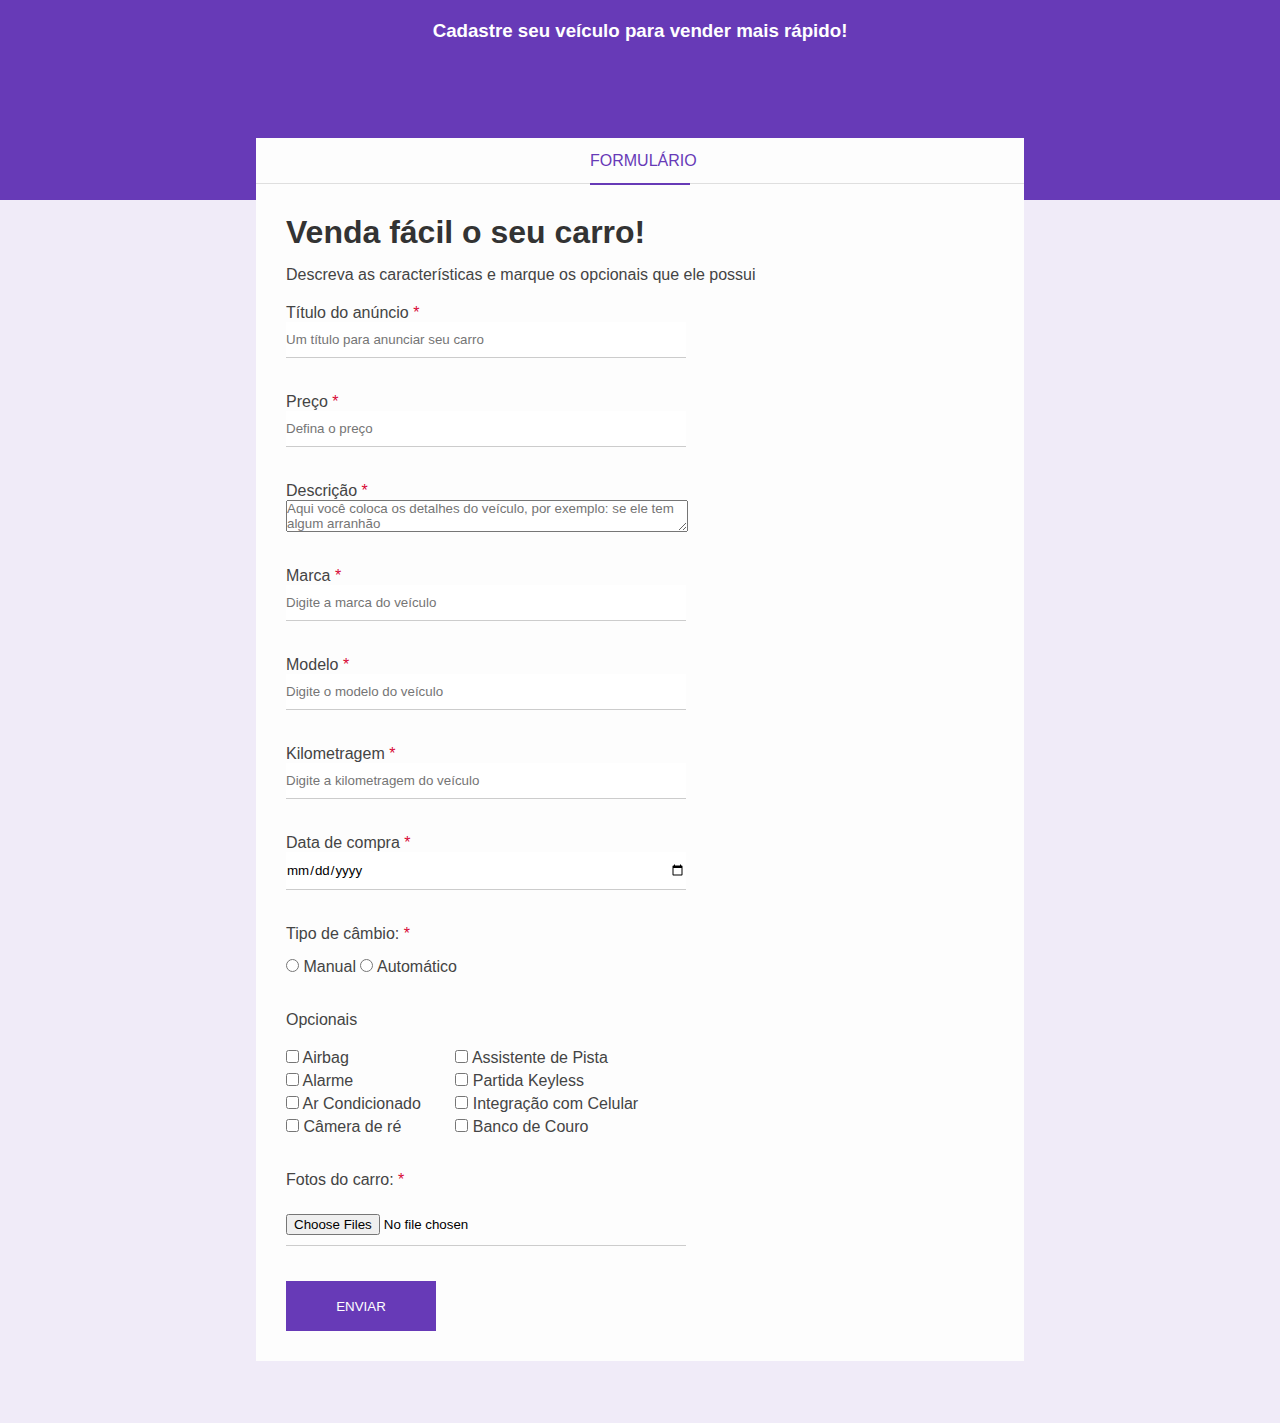
<file: 6_FORM_PROJECT/index.html>
<!DOCTYPE html>
<html lang="en">
  <head>
    <meta charset="UTF-8" />
    <meta name="viewport" content="width=device-width, initial-scale=1.0" />
    <title>Venda o seu carro</title>
    <link rel="stylesheet" href="css/styles.css" />
  </head>

  <body>
    <div class="container">
      <div class="header">
        <h3>Cadastre seu veículo para vender mais rápido!</h3>
      </div>
      <div class="form-container">
        <div class="form-header">
          <p>Formulário</p>
        </div>
        <div class="form-body">
          <h1 class="form-title">Venda fácil o seu carro!</h1>
          <p>
            Descreva as características e marque os opcionais que ele possui
          </p>
          <form>
            <div class="box-input">
              <label for="title"
                >Título do anúncio <span class="required-field">*</span></label
              >
              <input
                type="text"
                name="title"
                id="title"
                class="block"
                placeholder="Um título para anunciar seu carro"
                minlength="1"
                maxlength="30"
                required
              />
            </div>
            <div class="box-input">
              <label for="price"
                >Preço <span class="required-field">*</span></label
              >
              <input
                type="number"
                name="price"
                id="price"
                class="block"
                placeholder="Defina o preço"
                required
              />
            </div>
            <div class="box-input">
              <label for="description"
                >Descrição <span class="required-field">*</span></label
              >
              <textarea
                name="description"
                id="description"
                class="block"
                placeholder="Aqui você coloca os detalhes do veículo, por exemplo: se ele tem algum arranhão"
              ></textarea>
            </div>
            <div class="box-input">
              <label for="brand"
                >Marca <span class="required-field">*</span></label
              >
              <input
                type="text"
                name="brand"
                id="brand"
                class="block"
                placeholder="Digite a marca do veículo"
                required
              />
            </div>
            <div class="box-input">
              <label for="model"
                >Modelo <span class="required-field">*</span></label
              >
              <input
                type="text"
                name="model"
                id="model"
                class="block"
                placeholder="Digite o modelo do veículo"
                required
              />
            </div>
            <div class="box-input">
              <label for="mileage"
                >Kilometragem <span class="required-field">*</span></label
              >
              <input
                type="number"
                name="mileage"
                id="mileage"
                class="block"
                placeholder="Digite a kilometragem do veículo"
                required
              />
            </div>
            <div class="box-input">
              <label for="purchase_date"
                >Data de compra <span class="required-field">*</span></label
              >
              <input
                type="date"
                name="purchase_date"
                id="purchase_date"
                class="block"
                required
              />
            </div>
            <div class="box-input">
              <p>Tipo de câmbio: <span class="required-field">*</span></p>
              <input type="radio" name="gear" id="manual" />
              <label for="manual">Manual</label>
              <input type="radio" name="gear" id="auto" />
              <label for="auto">Automático</label>
            </div>
            <div class="optional-box">
              <p>Opcionais</p>
              <ul class="optional-list">
                <li>
                  <input
                    type="checkbox"
                    id="airbag"
                    name="optional[]"
                    value="airbag"
                  />
                  <label for="airbag">Airbag</label>
                </li>
                <li>
                  <input
                    type="checkbox"
                    id="alarme"
                    name="optional[]"
                    value="alarme"
                  />
                  <label for="alarme">Alarme</label>
                </li>
                <li>
                  <input type="checkbox" id="ac" name="optional[]" value="ac" />
                  <label for="ac">Ar Condicionado</label>
                </li>
                <li>
                  <input
                    type="checkbox"
                    id="reverse_camera"
                    name="optional[]"
                    value="reverse_camera"
                  />
                  <label for="reverse_camera">Câmera de ré</label>
                </li>
              </ul>
            </div>
            <div class="optional-box">
              <ul class="optional-list">
                <li>
                  <input
                    type="checkbox"
                    id="lane_assist"
                    name="optional[]"
                    value="lane_assist"
                  />
                  <label for="lane_assist">Assistente de Pista</label>
                </li>
                <li>
                  <input
                    type="checkbox"
                    id="keyless"
                    name="optional[]"
                    value="keyless"
                  />
                  <label for="keyless">Partida Keyless</label>
                </li>
                <li>
                  <input
                    type="checkbox"
                    id="smart_phone"
                    name="optional[]"
                    value="smart_phone"
                  />
                  <label for="smartphone">Integração com Celular</label>
                </li>
                <li>
                  <input
                    type="checkbox"
                    id="leather_seat"
                    name="optional[]"
                    value="leather_seat"
                  />
                  <label for="leather_seat">Banco de Couro</label>
                </li>
              </ul>
            </div>
            <div class="box-input">
              <p>Fotos do carro: <span class="required-field">*</span></p>
              <input
                type="file"
                multiple
                accept="image/png, image/jpg"
                id="images"
                name="images"
                required
              />
            </div>

            <input type="submit" value="Enviar" class="btn-submit" />
          </form>
        </div>
      </div>
    </div>
  </body>
</html>
</file>
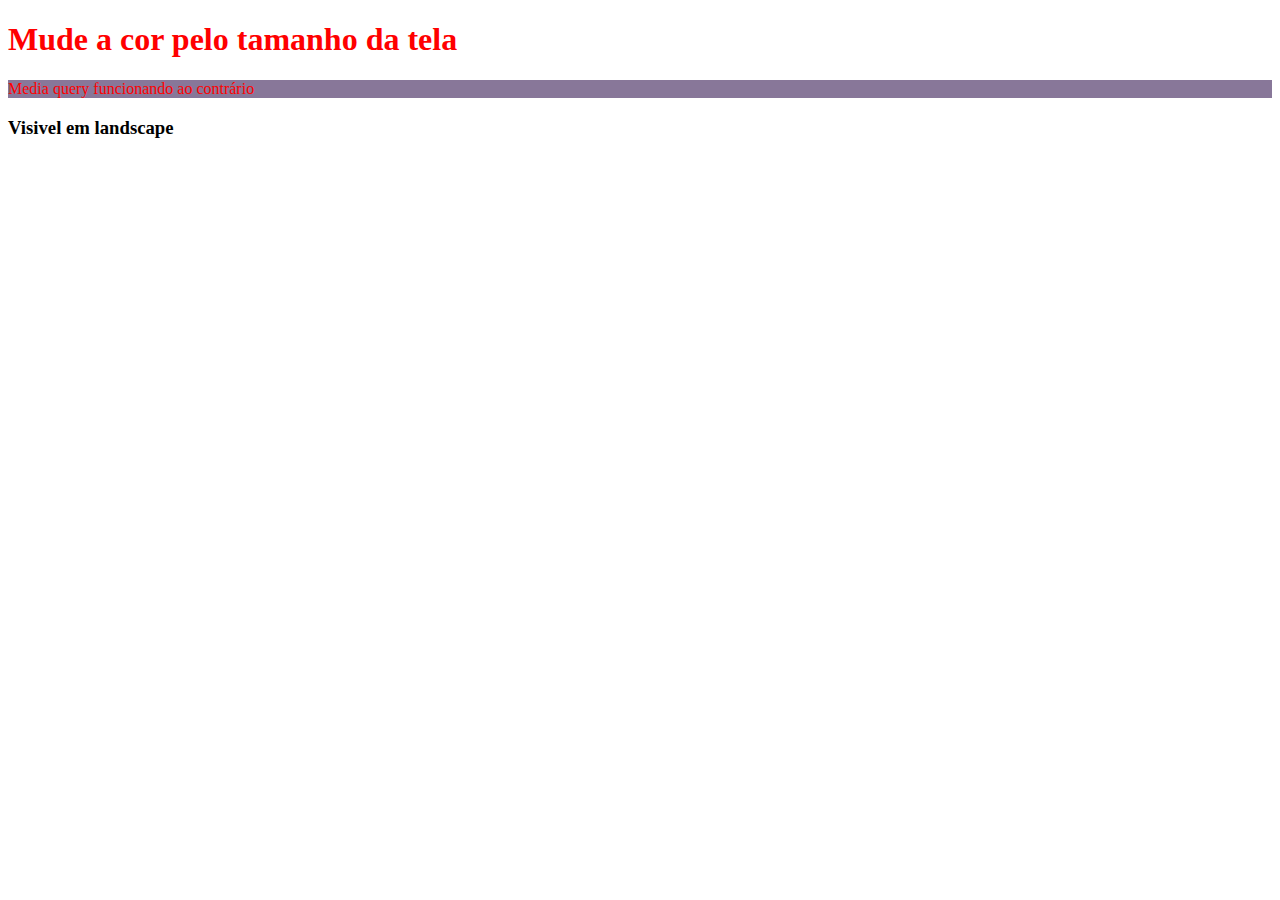
<file: 7_RESPONSIVIDADE/index.html>
<!DOCTYPE html>
<html lang="en">
  <head>
    <meta charset="UTF-8" />
    <!-- 1 - Meta tag de responsividade -->
    <meta name="viewport" content="width=device-width, initial-scale=1.0" />
    <title>Responsividade</title>
    <link rel="stylesheet" href="css/styles.css" />
  </head>
  <body>
    <!-- 2 - Media query -->
    <h1>Mude a cor pelo tamanho da tela</h1>
    <!-- 3 - min width -->
    <p>Media query funcionando ao contrário</p>
    <!-- 4 - landscape -->
    <h3>Visivel em landscape</h3>
  </body>
</html>
</file>
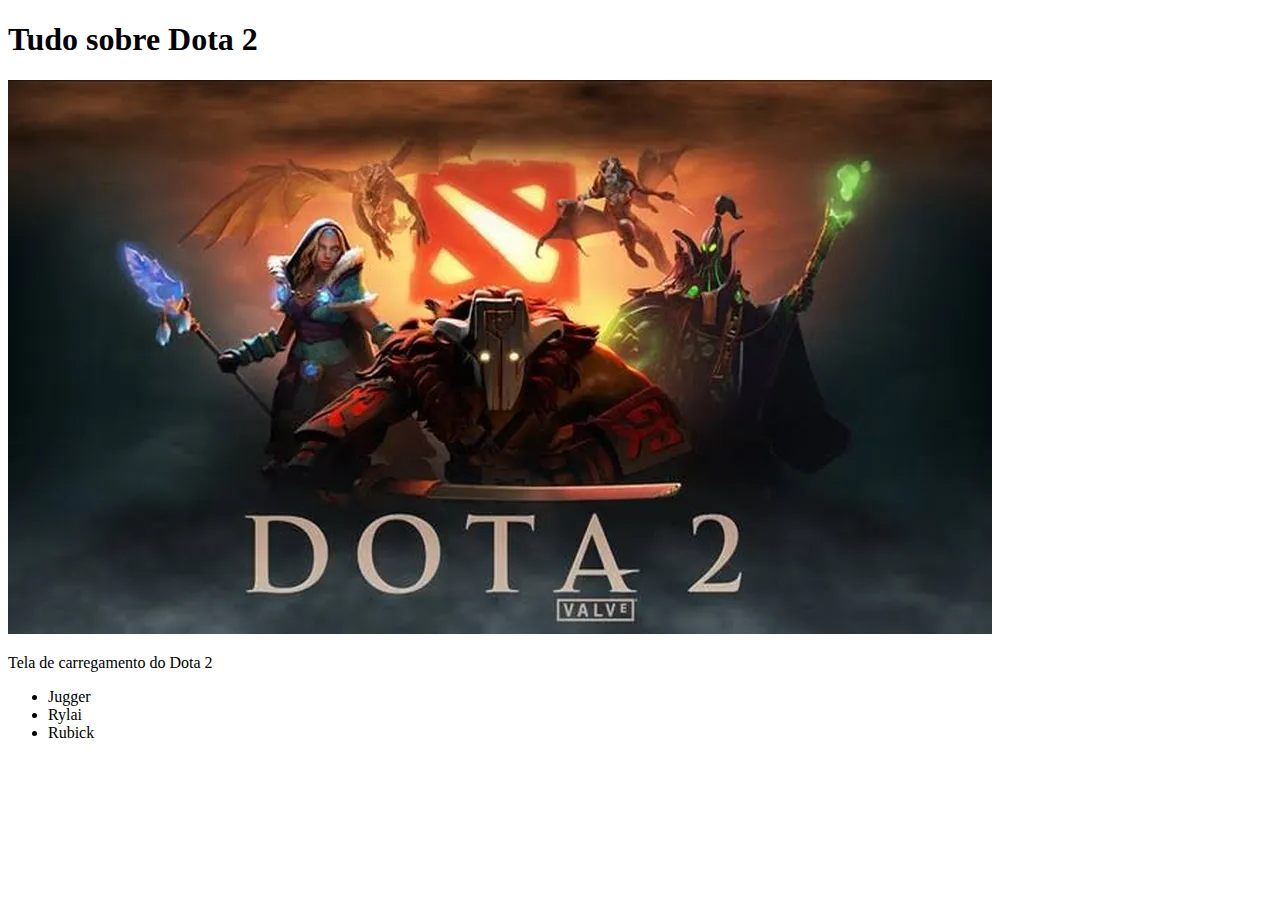
<file: 2_HTML/desafio.html>
<!DOCTYPE html>
<html lang="en">
<head>
    <meta charset="UTF-8">
    <meta name="viewport" content="width=device-width, initial-scale=1.0">
    <title>Dota 2</title>
</head>
<body>
    <h1>Tudo sobre Dota 2</h1>
    <img src="img/images-8-.webp" alt="Herois do dota 2">
    <p>Tela de carregamento do Dota 2</p>
   <ul>
    <li>Jugger</li>
    <li>Rylai</li>
    <li>Rubick</li>
   </ul>
</body>
</html>
</file>
<file: 3_CSS/css/styles.css>
/* 4 - External */
body {
    padding-bottom: 500px;
}

h3 {
    color: green;
}

/* p {
    color: blueviolet;
} */
/* Algum comentario */
/* testando mais um */
/* outro comement */

/* classes */
.paragraph {
    background-color: #000;
    color: aqua;
    padding: 5px;
}

/* ids */
#exclusive-title {
    background-color: purple;
    color: yellow;
    padding: 10px;
    font-size: 40px;
}

/* ordem das regras */
h2 {
    border-bottom: 2px solid red;
}

.título {
    border-bottom: 3px solid blue;
}

#algum-título {
    border-bottom: 4px solid green;
}

/* Nome de cores */
.color-name {
    color: crimson;
}

/* hex */
.hex {
    color: #55a398;
}

/* aprofundando em hex */
.hex-2 {
    color: #435678;
}

.simple-hex {
    color: #333;
}

.simple-hex-2 {
    color: #a7e;
}

/* RGB */
.rgb {
    color: rgb(255, 0, 0);
}

.mixed-rgb {
    color: rgb(199, 34, 87);
}

/* RGBA */
.rgba{
    color: rgba(100, 199, 45, 0.3);
}

/* HSL */
.hsl {
    color: hsl(100, 20%, 50%);
}

.hsl-2 {
    color: hsl(201, 44%, 69%);
}

/* Background color */
.bg {
    background-color: #000;
    color: yellow;
}

.bg-2 {
    background-color: rgb(200, 20, 40);
    color: #00eeff;
}

/* background opacity */
.bg-opacity {
    background-color: green;
    opacity: 0.2;
}

.bg-opacity-2 {
    background-color: #999;
    color: #000;
    opacity: 0.8;
}

.rgba-opacity {
    background-color: rgba(90, 120, 20, 0.2);
    color: #000;
}

/* BG image */
    .bg-image {
        background-image: url("../img/nature.jpg");
        padding: 10px;
        color: #fff;
    }

/* Centralizando bg image */
.not-centered-bg,
.centered-bg {
    height: 400px;
    width: 400px;
    background-image: url("../img/bridge.jpg");
}

.centered-bg {
    background-position: center;
    background-size: cover;
}

/* altura e largura */
.height-width {
    height: 200px;
    width: 100px;
    background-color: red;
}

.height-width-2 {
    height: 300px;
    background-color: #333;
}

/* padding */
.without-padding,
.padding {
    background-color: #111;
    color: #fff;
}

.padding {
    background-color: #333;
    padding: 20px;
}

/* padding individual */
.padding-individual {
    background-color: #222;
    color: #fff;
    padding-top: 5px;
    padding-left: 10px;
    padding-right: 20px;
    padding-bottom: 40px;
}

/* Shorthand padding */
.shorthand-padding {
    background-color: #444;
    padding: 6px 12px 18px 24px;
}

.shorthand-padding-2 {
    background-color: #555;
    padding: 10px 20px;;
}

/* padding com width */
.without-border-box {
    background-color: #444;
    color: #fff;
    width: 400px;
    padding: 50px;
}

.border-box {
    background-color: #666;
    color: #fff;
    width: 400px;
    padding: 50px;
    box-sizing: border-box;
}

/* Border */
.border {
    border: 5px solid red;
    padding: 10px;
}

.border-2 {
    border: 2px dotted #931;
    padding: 25px;
}

/* Borda individual */
.border-left {
    border-left: 3px solid red;
    background-color: #222;
    padding: 25px;
}

.border-bottom {
    border-bottom: 5px double #399;
    background-color: #222;
    padding: 20px;
}

/* borda arredondada */
.round-p {
    border: 4px solid blue;
    background-color: #000;
    color: blue;
    padding: 15px;
    border-radius: 25px;
}
.round-p-2 {
    background-color: #000;
    color: blue;
    padding: 15px;
    border-radius: 25px;
}

/* margim */
.margin {
    margin: 10px;
    background-color: #222;    
}

.margin-top {
    margin-top: 50px;
    background-color: #444;
    padding: 10px;
}

.margin-shorthand {
    background-color: #666;
    margin: 5px 10px 15px 20px;
}

/* box model */
.box-model {
    margin: 20px;
    padding: 15px 25px;
    border: 3px solid #845;
    border-radius: 10px;
    width: 200px;
    height: 400px;
}

/* text aligned */
.text-aligned {
    text-align: right;
}

.container-center {
    text-align: center;
    width: 300px;
    border: 2px solid blue;
}

/* text decoration */
.underline {
    text-decoration: underline;
}
.line-trough {
    text-decoration: line-through ;
}

.remove-underline {
    text-decoration: none;
    color: red;
}

/* text transform */
.upper {
    text-transform: uppercase;
}   

.lower {
    text-transform: lowercase;
}

/* letter spacing */
.spacing {
    letter-spacing: 5px;
}
/* Fontes */
.serif{
    font-family: Georgia;
}

.sans-serif {
    font-family: Helvetica;
}

.monospace {
    font-family: "Courier New";
}

.cursive {
    font-family: cursive;
}

.fantasy {
    font-family: fantasy;
}

/* Font Style */
.italic {
    font-style: italic;
}

.oblique {
    font-style: oblique;
}

/* font weight */
.thin, .bold, .bolder {
    font-family: Helvetica;
}

.thin {
    font-weight: 100;
}

.bold {
    font-weight: 600;
}

.bolder {
    font-weight: 900;
}

/* font size */
.small {
    font-size: 6px;
}

.big {
    font-size: 78px;
}

/* Display */
.inline-box {
    width: 50px;
    height: 50px;
    background-color: #4f8;
    margin: 10px;
    display: inline-block;
}

.block {
    background-color: #00eeff;
    margin: 10px;
    display: block;
}

/* escondendo elementos - display */
.invisible {
    display: none;
}

/* position static */
.static {
    position: static;
    background-color: #391;
    color: #fff;
    width: 100px;
    height: 100px;
}

/* position relative */
.relative {
    position: relative;
    background-color: #224;
    color: #fff;
    width: 100px;
    height: 100px;
    top: 100px;
    left: 40px;
}

/* Absolute */
.absolute {
    position: absolute;
    background-color: #964;
    color: #fff;
    width: 100px;
    height: 100px;
   right: 2px;
   top: 2px;
}

/* relative e absolute */
.relative-container {
    width: 300px;
    height: 300px;
    border: 1px solid red;
    margin-top: 120px;
    position: relative;
}

.absolute-1,
.absolute-2 {
    width: 50px;
    height: 50px;
    background-color: #422;
    position: absolute;
}

.absolute-1 {
    top: 10px;
    left: 10px;
}

.absolute-2 {
    bottom: 10px;
    right: 10px;
}

/* position fixed */
.fixed {
    width: 100px;
    height: 100px;
    background-color: #851;
    border: 1px solid blue;
    position: fixed;
    top: 50px;
    right: 50px;
}

/* sticky */
.sticky {
    width: 100px;
    height: 100px;
    background-color: #994;
    border: 1px solid green;
    position: sticky;
    top: 10px;
}

/* z-index */
.absolute-3,
.absolute-4,
.absolute-5 {
    width: 50px;
    height: 50px;
    background-color: #123;
    position: absolute; 
}

.absolute-3{
    top: 0;
    left: 0;
    z-index: 3;
}

.absolute-4 {
    top: 10px;
    left: 10px;
    background-color: #246;
    z-index: 2;
}

.absolute-5 {
    top: 40px;
    left: 40px;
    background-color: #453;
    z-index: 1;
}
</file>
<file: 3_CSS/css/lists.css>
ul {
    border: 1px solid blue;
    padding: 10px;
}

li {
    color: darkblue;
}
</file>
<file: 3_CSS/css/titles.css>
h4 {
    color: blue;
    border-bottom: 10px;
    border-color: aqua;
    }
</file>
<file: 4_TRIBUTO/css/styles.css>
html {
   font-family: Helvetica;
   background-color: #ddd;
}

.container {
   max-width: 1100px;
   background-color: #fff;
   position: relative;
   margin: 50px auto;
   padding: 20px 50px;
}

.bold {
   font-weight: bold;
}

/* header */
.header {
   text-align: center;
}

.main-title {
   font-size: 40px;
}

.main-paragraph {
   font-style: italic;
}

/* imagem destaque */
.featured-image {
   text-align: center;
   margin-top: 30px;
}

/* biografia */
.biography-container {
   padding: 25px 0;
   margin: 25px 0;
   border-top: 1px dashed #ddd;
   border-bottom: 1px dashed #ddd;
}

/* Quotes */
.quotes-container {
   background-color: #ddd;
   padding: 30px;
}

.quotes-container blockquote {
   font-weight: bold;
   font-size: 30px;
}

.quotes-container p {
   font-style: italic;
}

/* curiosidades */
.curiosities-container {
   padding: 25px 0;
   margin: 25px 0;
   border-top: 1px dashed #ddd;
   border-bottom: 1px dashed #ddd;
}

.curiosities-container li {
   height: 30px;
}

/* Imagem bold */
.img-bold {
   text-align: center;
}
</file>
<file: 5_FORM/css/styles.css>
body {
    padding-bottom: 500px;
}

div {
    margin-bottom: 10px;
}

div input,
div label {
    display: block;
}

.radio label,
.radio input,
.radio span{
    display: inline-block;
}
</file>
<file: 7_RESPONSIVIDADE/css/styles.css>
/* 2 - media query */
h1 {
  color: red;
}

@media screen and (max-width: 500px) {
  h1 {
    color: blue;
  }
}

/* 3 - min-width */
p {
  background-color: red;
  color: #000;
}

@media screen and (min-width: 800px) {
  p {
    background-color: #879;
    color: red;
  }
}

/* 4 - landscape */
h3 {
  display: none;
}

@media screen and (orientation: landscape) {
  h3 {
    display: block;
  }
}
</file>
<file: 6_FORM_PROJECT/css/styles.css>
/* reset */
* {
    margin: 0;
    padding: 0;
    font-family: Arial, Helvetica, sans-serif;
    
}

body {
    background-color: #f0ebf8;
    
}

h1,
h2,
h3,
h4 {
    color: #333;
}

p,
label {
    color: #444;
}

input {
    border: none;
    border-bottom: 1px solid #ccc;
    padding: 10px 0;
}

input[type="text"],
input[type="number"],
input[type="date"],
input[type="file"],
textarea {
    width: 400px;
}

.textarea {
    padding: 10px 5px;
}

/* page header */
.header {
    height: 160px;
    padding: 20px;
    background-color: #673ab7;
    text-align: center;
}

.header h3 {
    color: #fff;
    margin-top: 0;
}

/* form container */
.form-container {
    background-color: #fdfdfd;
    width: 60%;
    margin: 0 auto;
    position: relative;
    top: -62px;
}

/* form header */
.form-header {
    border-bottom: 1px solid #dfdfdf;
    height: 45px;
}

.form-header p {
    color: #673ab7;
    border-bottom: 2px solid #673ab7;
    width: 100px;
    text-align: center;
    margin: 0 auto;
    text-transform: uppercase;
    height: 45px;
    line-height: 45px;
}

/* form body */
.form-body {
    padding: 30px;
    
}

.form-title {
    margin-bottom: 15px;
}

.form-body p {
    margin-bottom: 20px;
}


.required-field {
    color: #d80835;
}

.box-input {
    margin-bottom: 35px;
}

.block {
    display: block;
}

.optional-box {
    display: inline-block;
    margin: 0 30px 30px 0;
}

.optional-list li {
    list-style: none;
    margin-bottom: 5px;
}

.box-input p {
    margin-bottom: 15px;
}

.btn-submit {
    background-color: #673ab7;
    color: #fff;
    border: 2px solid transparent;
    width: 150px;
    height: 50px;
    cursor: pointer;
    text-transform: uppercase;
    transition: 0.5s;
}

.btn-submit:hover {
    background-color: #fff;
    border-color: #673ab7;
    color: #673ab7;
}
</file>
